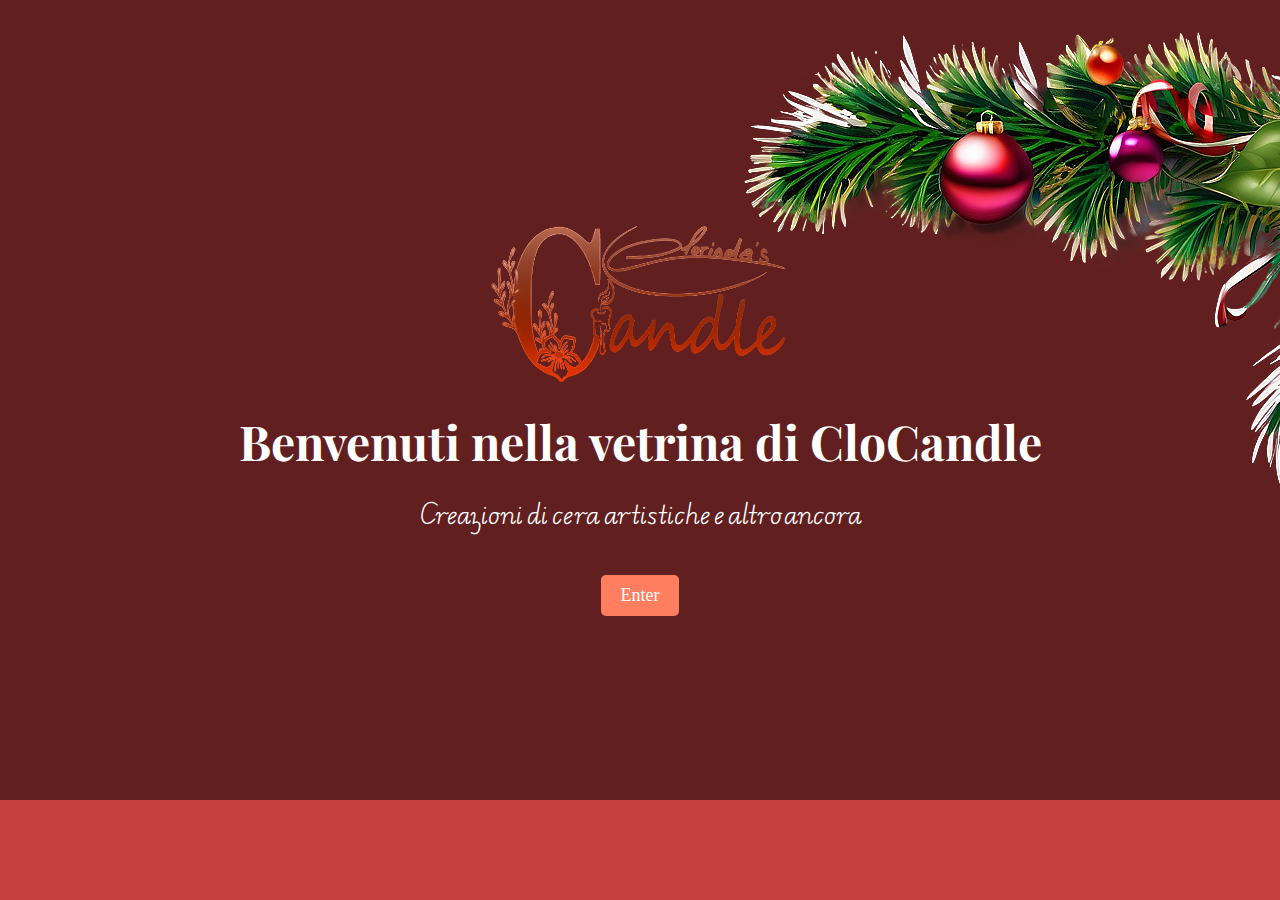
<file: public/index.html>
<!DOCTYPE html>
<html lang="en">
<head>
    <meta charset="UTF-8">
    <meta name="viewport" content="width=device-width, initial-scale=1.0">
    <link rel="stylesheet" href="../assets/index.css">
    <title></title>
</head>
<body>
    <div>
        <img src="../assets/images/elegant-christmas-border-png-lrt-zk1wawvirmd4yghl.png" alt="" style="position: absolute; margin-left: 55%; transition: all 0.5s ease;">
    </div>
<div class="presentation">
    <img src="../assets/images/logo_Clo2.png" alt="" width="300px">
    <h1>Benvenuti nella vetrina di CloCandle</h1>
    <p>Creazioni di cera artistiche e altro ancora</p>
    <a href="./home.html" class="enter-button">Enter</a>
</div>
 
</body>
</html>
</file>
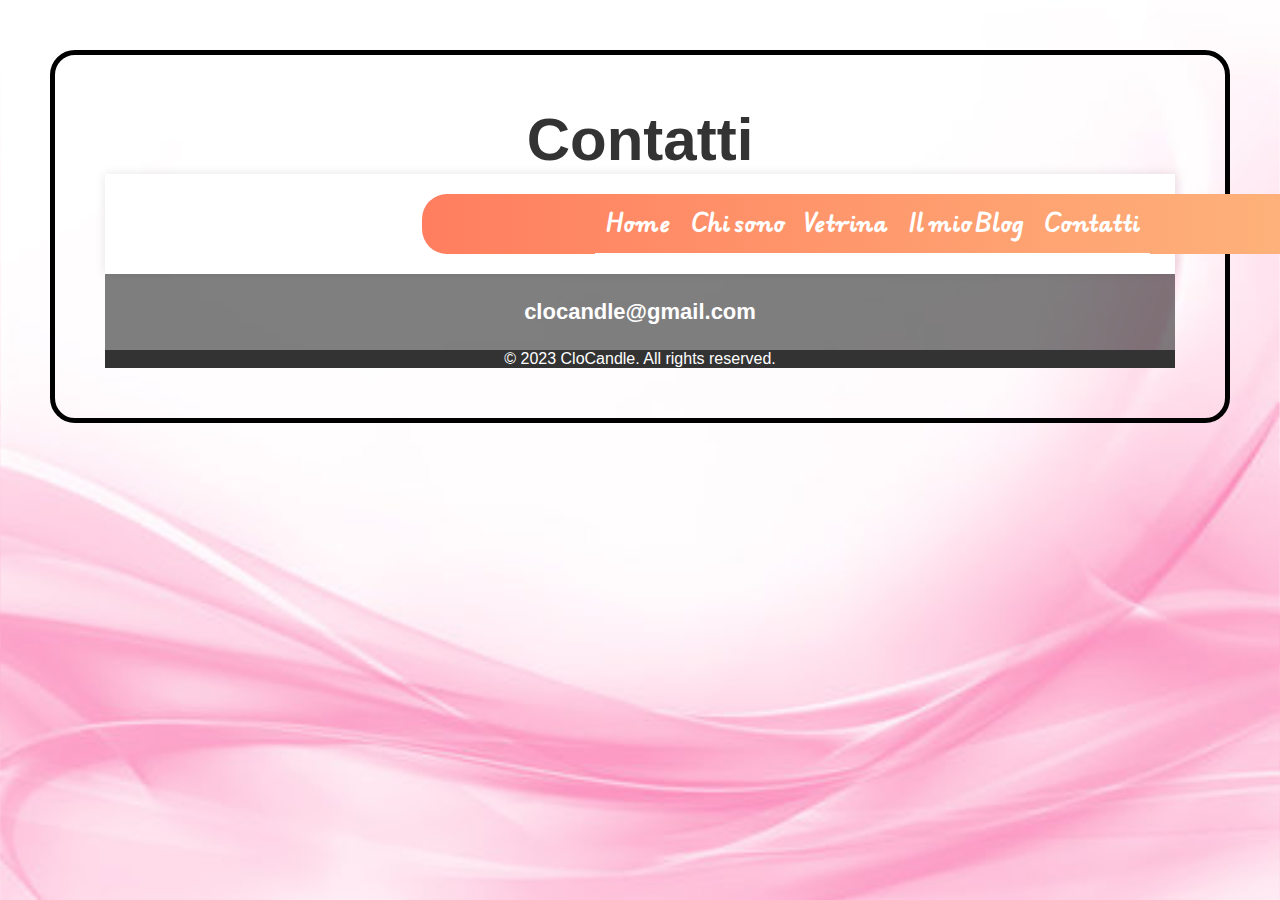
<file: public/contact.html>
<!DOCTYPE html>
<html lang="en">
<head>
    <meta charset="UTF-8">
    <meta name="viewport" content="width=device-width, initial-scale=1.0">
    <title>Contact Us</title>
    <link rel="stylesheet" href="../assets/contact.css">
</head>
<body>
    <h1 style="font-size: 60px;">Contatti</h1>
    <div class="container">
        <header>
            <nav>
                <ul>
                    <li><a href="index.html">Home</a></li>
                    <li><a href="about.html">Chi sono</a></li>
                    <li><a href="./showcase.html">Vetrina</a></li>
                    <li><a href="./blog.html">Il mio Blog</a></li>
                    <li><a href="./contact.html">Contatti</a></li>
                </ul>
            </nav>
        </header>
    </div>
 
    <main>
        <div class="contatti">
            <a href="#">clocandle@gmail.com</a>
        </div>
        <!-- <h2 style="text-align: center;">Lascia un messaggio alla mia casella di posta, farò del mio meglio per rispondere al più presto.</h1>
        <form action="/submit_form" method="post">
            <label for="name">Name:</label>
            <input type="text" id="name" name="name" required>
            
            <label for="email">Email:</label>
            <input type="email" id="email" name="email" required>
            
            <label for="message">Message:</label>
            <textarea id="message" name="message" rows="4" required></textarea>
            
            <button type="submit">Submit</button>
        </form>
        <div class="content">
            <div class="bg-bottom">
                <h1 style="border-bottom: 2px solid green;">BUONE FESTE</h1>
                <img src="https://t4.ftcdn.net/jpg/02/93/89/13/360_F_293891339_OnhdhSGl0SLwU2siEROyG14hFSommcQ1.jpg" alt="" width="100%">
            </div>
        </div> -->
    </main>
    <div class="footer">
        <p>&copy; 2023 CloCandle. All rights reserved.</p>
    </div>
</body>
</html>
</file>
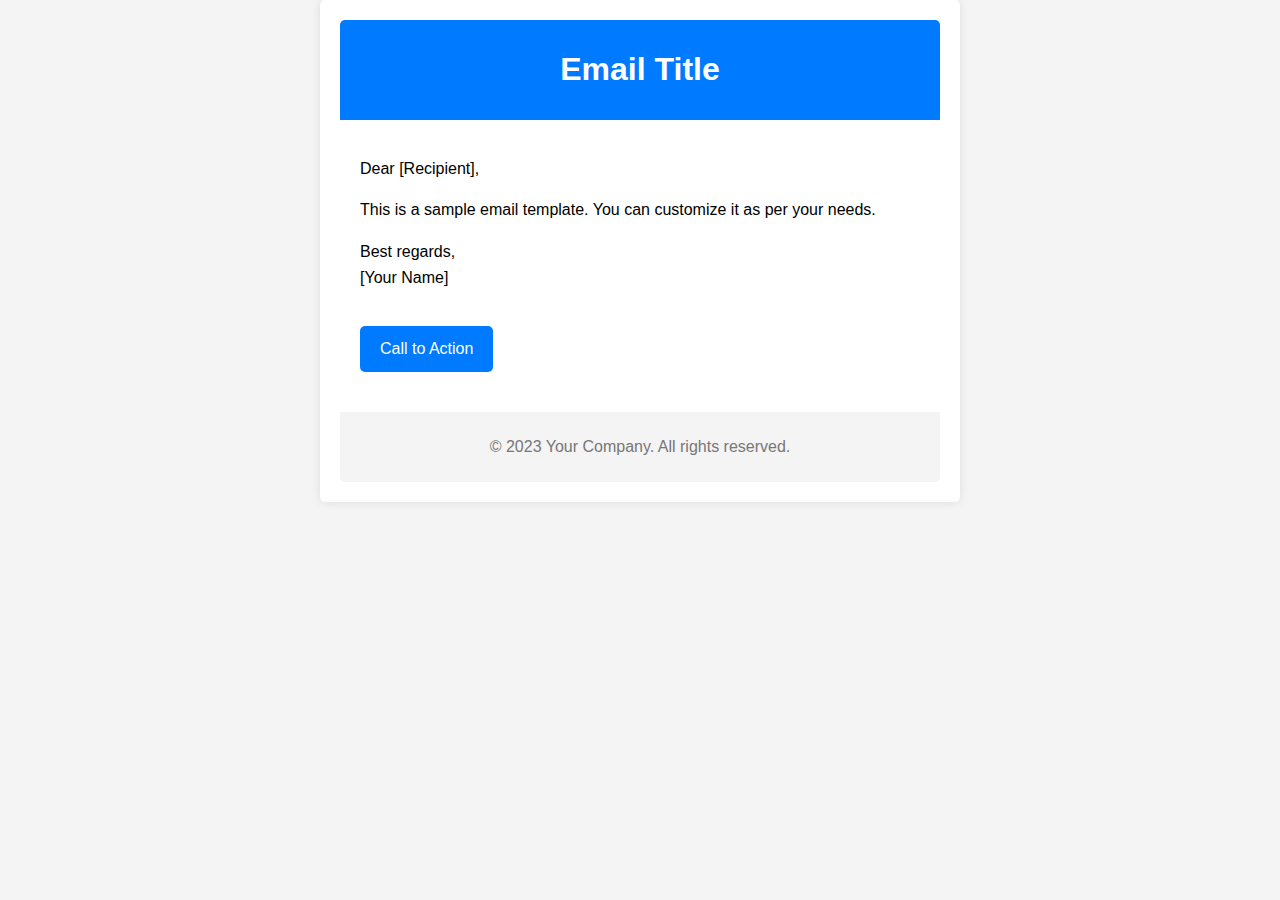
<file: public/email_template.html>
<!DOCTYPE html>
<html lang="en">
<head>
    <meta charset="UTF-8">
    <meta name="viewport" content="width=device-width, initial-scale=1.0">
    <title>Email Template</title>
    <style>
        body {
            font-family: Arial, sans-serif;
            margin: 0;
            padding: 0;
            background-color: #f4f4f4;
        }
        .container {
            width: 100%;
            max-width: 600px;
            margin: 0 auto;
            background-color: #ffffff;
            padding: 20px;
            border-radius: 5px;
            box-shadow: 0 0 10px rgba(0, 0, 0, 0.1);
        }
        .header {
            text-align: center;
            padding: 10px 0;
            background-color: #007BFF;
            color: #ffffff;
            border-radius: 5px 5px 0 0;
        }
        .content {
            padding: 20px;
            line-height: 1.6;
        }
        .footer {
            text-align: center;
            padding: 10px 0;
            background-color: #f4f4f4;
            color: #777777;
            border-radius: 0 0 5px 5px;
        }
        .button {
            display: inline-block;
            padding: 10px 20px;
            margin: 20px 0;
            background-color: #007BFF;
            color: #ffffff;
            text-decoration: none;
            border-radius: 5px;
        }
    </style>
</head>
<body>
    <div class="container">
        <div class="header">
            <h1>Email Title</h1>
        </div>
        <div class="content">
            <p>Dear [Recipient],</p>
            <p>This is a sample email template. You can customize it as per your needs.</p>
            <p>Best regards,<br>[Your Name]</p>
            <a href="#" class="button">Call to Action</a>
        </div>
        <div class="footer">
            <p>&copy; 2023 Your Company. All rights reserved.</p>
        </div>
    </div>
</body>
</html></div>
</file>
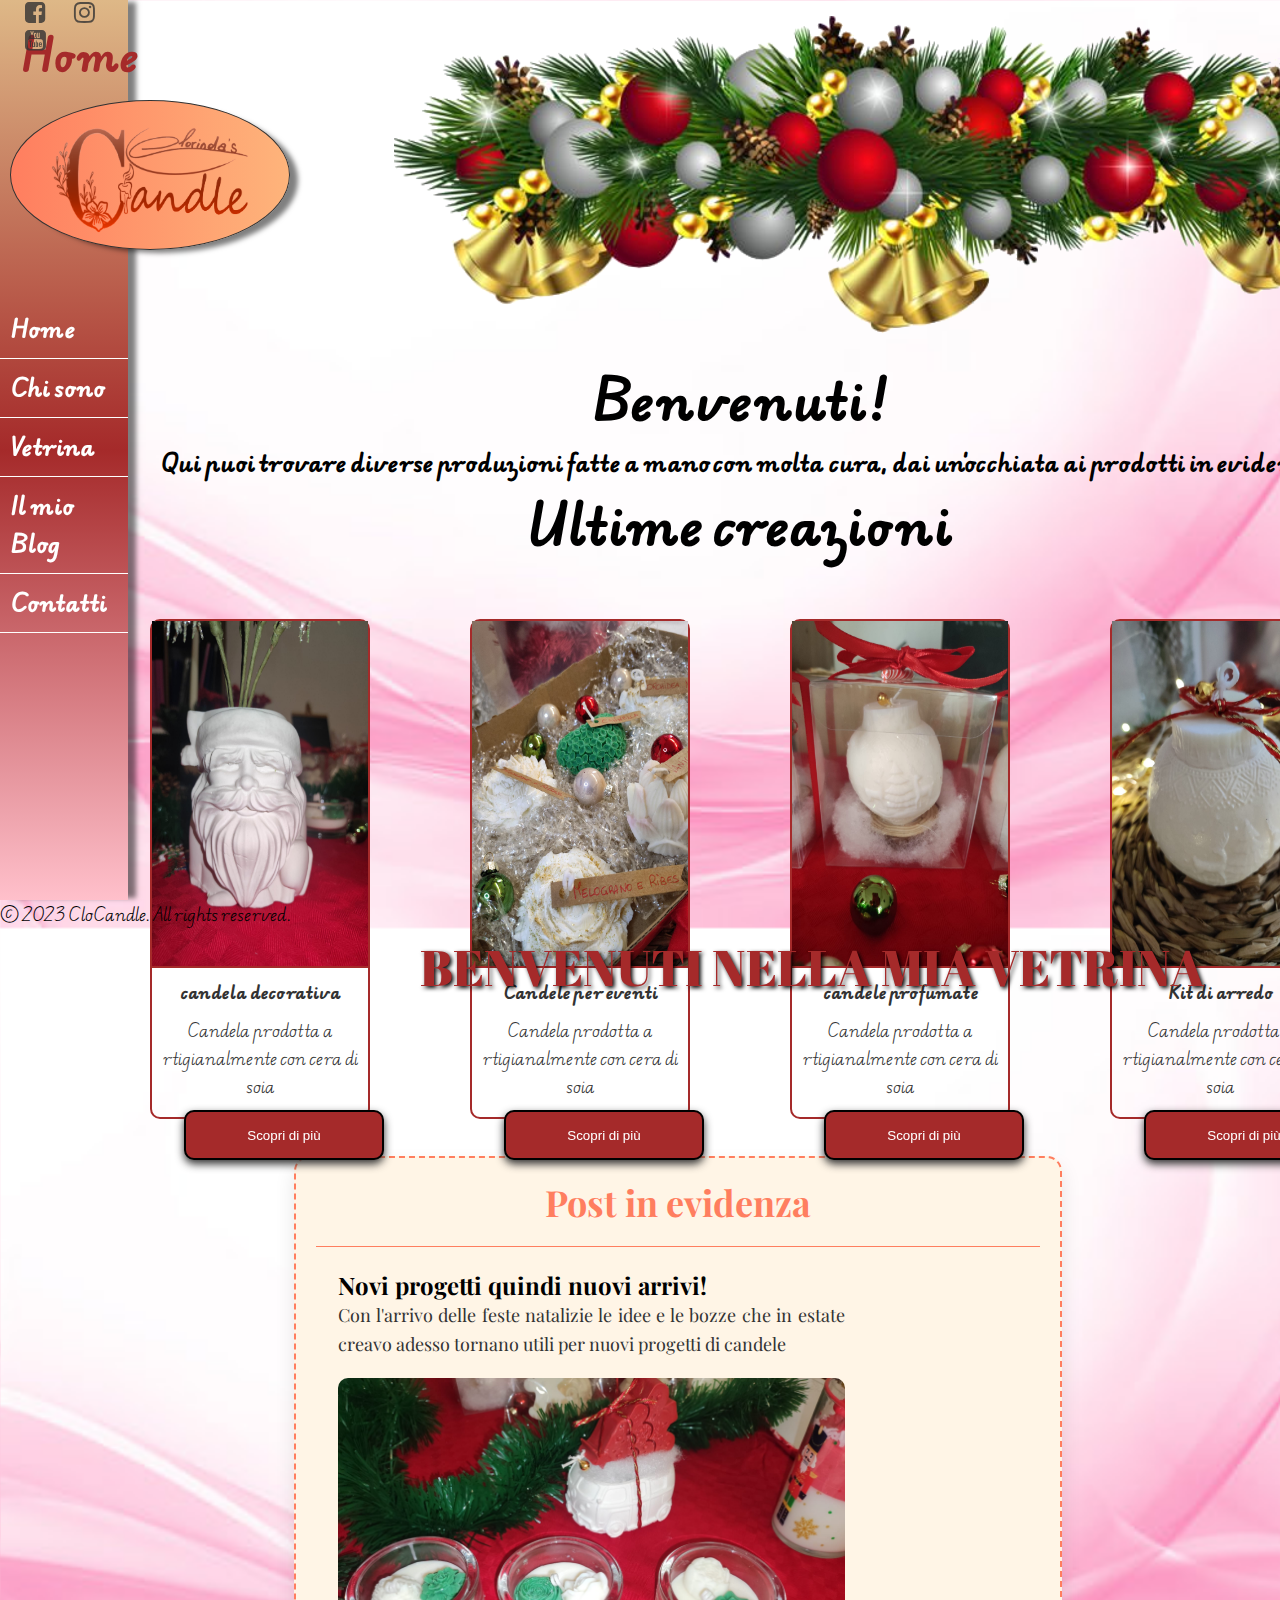
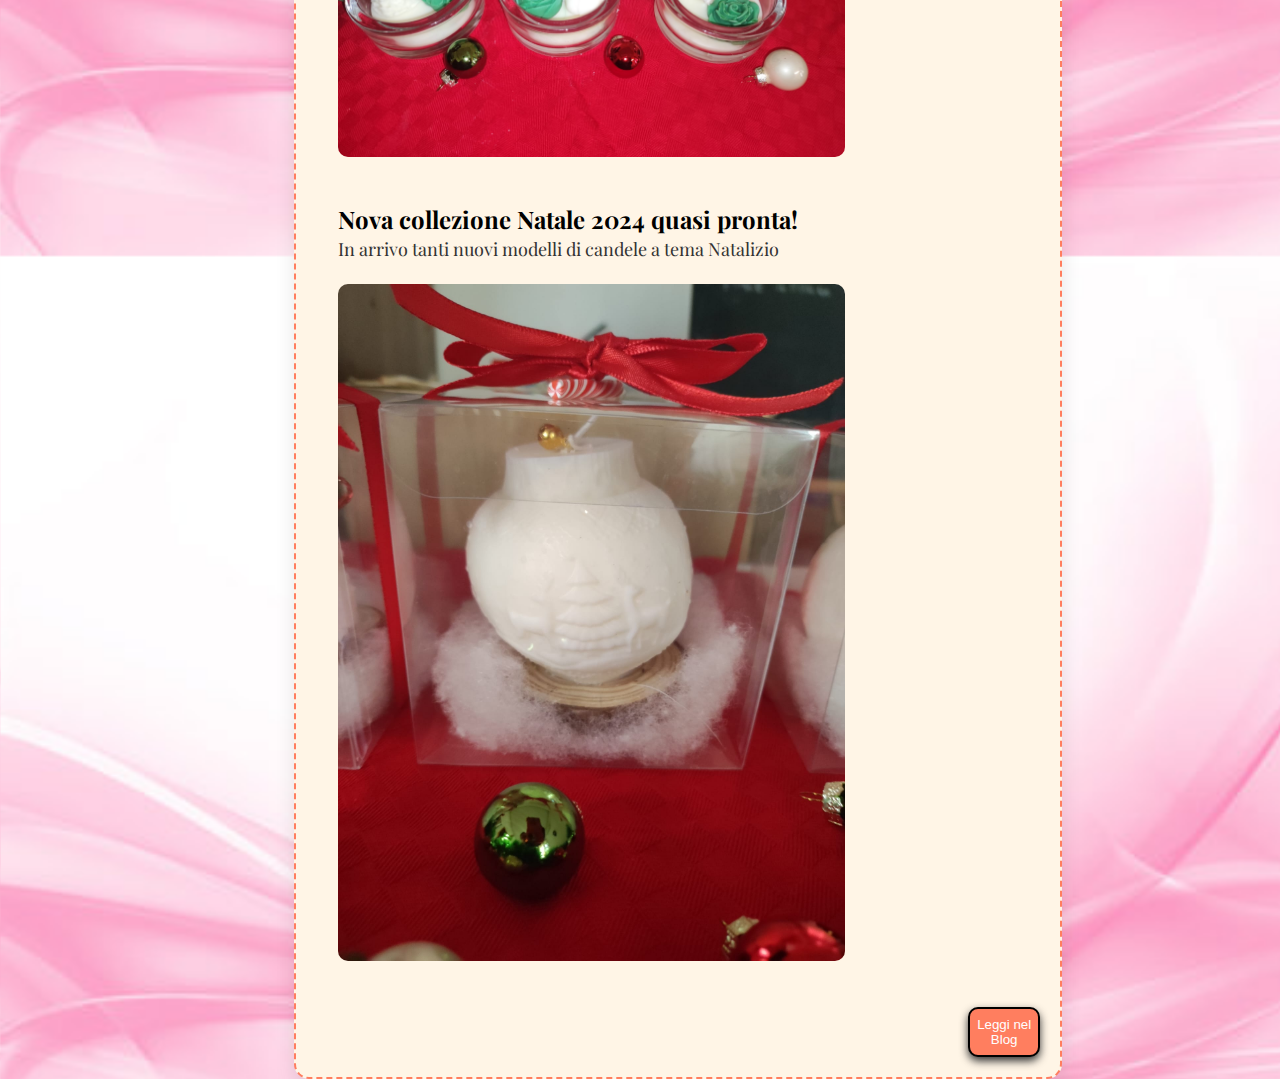
<file: public/home.html>
<!DOCTYPE html>
<html lang="en">
<head>
    <meta charset="UTF-8">
    <meta name="viewport" content="width=device-width, initial-scale=1.0">
    <link rel="stylesheet" href="../assets/home.css">
    <link rel="stylesheet" href="https://cdnjs.cloudflare.com/ajax/libs/font-awesome/4.7.0/css/font-awesome.min.css">


    <title>Clo Candle home</title>
</head>
<body>
    <div class="container">
        <header>
            <nav>
                <h2 style="color:brown; font-size: 40px; position: absolute; width: 500px; padding: 20px;">Home</h2>

                <div class="logo-box">
                    <img src="../assets/images/logo_Clo2.png" alt="" class="logo">
                </div>
                
                <ul>
                    <li><a href="#">Home</a></li>
                    <li><a href="./about.html">Chi sono</a></li>
                    <li><a href="./showcase.html">Vetrina</a></li>
                    <li><a href="./blog.html">Il mio Blog</a></li>
                    <li><a href="./contact.html">Contatti</a></li>
            
                </ul>
                <div class="social-icons">
                   
                    <a class="social-links" href="https://www.facebook.com" target="_blank"><i style="font-size:24px" class="fa">&#xf082;</i></a>
                    <a class="social-links" href="https://www.instagram.com" target="_blank"><i style="font-size:24px" class="fa">&#xf16d;</i>
                    </a>
                    <a class="social-links" href="https://www.youtube.com" target="_blank"><i style="font-size:24px" class="fa">&#xf166;</i>
                    </a>

                </div>
            </nav>
                </header>
                <main>
                    <section class="sect-home-cards">
                        <div style="margin-left: 23%; width: 100%; ">
                            <img src="../assets/images/decoNatale.png" alt="" sizes="cover">
                        </div>
                        <div class="images-card-box">
                            <h1 id="title-absolute">BENVENUTI NELLA MIA VETRINA</h1>
                            <h1 style="text-align: center; font-size: 50px;">Benvenuti!</h1>
                            <p style="text-align: center; font-size: 22PX; font-weight: bold;">Qui puoi trovare diverse produzioni fatte a mano con molta cura, dai un'occhiata ai prodotti in evidenza</p>
                            <!-- <img src="../assets/images/catalogo/wallpaper1.jpg" alt="" id="bg-candle"> -->
                         
                            <h1 style="text-align: center; font-size: 50px;">Ultime creazioni</h1>
                            
                            <div class="content-showcase">
                                <div class="card">
                                   
                                    <div class="imgcard">
                                        <img class="images-card-box" id="img-action" src="../assets/images/catalogo/natale1 (1).jpg" alt="">
                                    </div>
                                       <h3>candela decorativa</h3>
                                    <p>Candela prodotta a rtigianalmente con cera di soia</p>

                                    <button onclick="btnMore()" class="btn-more-style1" id="btn-more">Scopri di più</button>
                                </div>
                                 <div id="content-product"></div>
    
                                <div class="card">
                                    <div class="imgcard">
                                        <img class="images-card-box" src="../assets/images/catalogo/natale1 (4).jpg" alt="">
                                    </div>
                                    <h3>Candele per eventi</h3>
                                    <p>Candela prodotta a rtigianalmente con cera di soia</p>
                                    <button onclick="btnMore()" class="btn-more-style1" id="btn-more">Scopri di più</button>

                                </div>
    
                                <div class="card">
                                    <div class="imgcard">
                                        <img class="images-card-box" src="../assets/images/catalogo/natale1 (2).jpg" alt="">
                                    </div>
                                    <h3>candele profumate</h3>
                                    <p>Candela prodotta a rtigianalmente con cera di soia</p>
                                    <button onclick="btnMore()" class="btn-more-style1" id="btn-more">Scopri di più</button>

                                </div>
    
                                <div class="card">
                                    <div class="imgcard">
                                        <img class="images-card-box" src="../assets/images/catalogo/natale1 (7).jpg" alt="">
                                    </div>
                                    <h3>Kit di arredo</h3>
                                    <p>Candela prodotta a rtigianalmente con cera di soia</p>
                                    <button onclick="btnMore()" class="btn-more-style1" id="btn-more-4">Scopri di più</button>

                                </div>
                            </div>
                        </div>
                       
                    </section>  
                    <section>
                        <div class="content-post">
                            <h1>Post in evidenza</h1>
                            <hr>
                            <div class="post1">
                                <h2>Novi progetti quindi nuovi arrivi!</h2>
                                <p>Con l'arrivo delle feste natalizie le idee e le bozze che in estate creavo adesso tornano utili per nuovi progetti di candele</p>
                                <img class="img-posts" src="../assets/images/catalogo/natale1 (3).jpg" alt="">

                            </div>
                            <div class="post2">
                                <h2>Nova collezione Natale 2024 quasi pronta!</h2>

                                <p>In arrivo tanti nuovi modelli di candele a tema Natalizio</p>
                                <img class="img-posts" src="../assets/images/catalogo/natale1 (2).jpg" alt="">

                            </div>
                         

                           
                            <button onclick=" btnBlog()" class="btn-post">Leggi nel Blog</button>
                        </div>
                     
                    </section>
            
                </main>
    </div>
    <footer>
        <p>&copy; 2023 CloCandle. All rights reserved.</p>
    </footer>


    <script src="../assets/script.js" >

    </script>
</body>
</html>
</file>
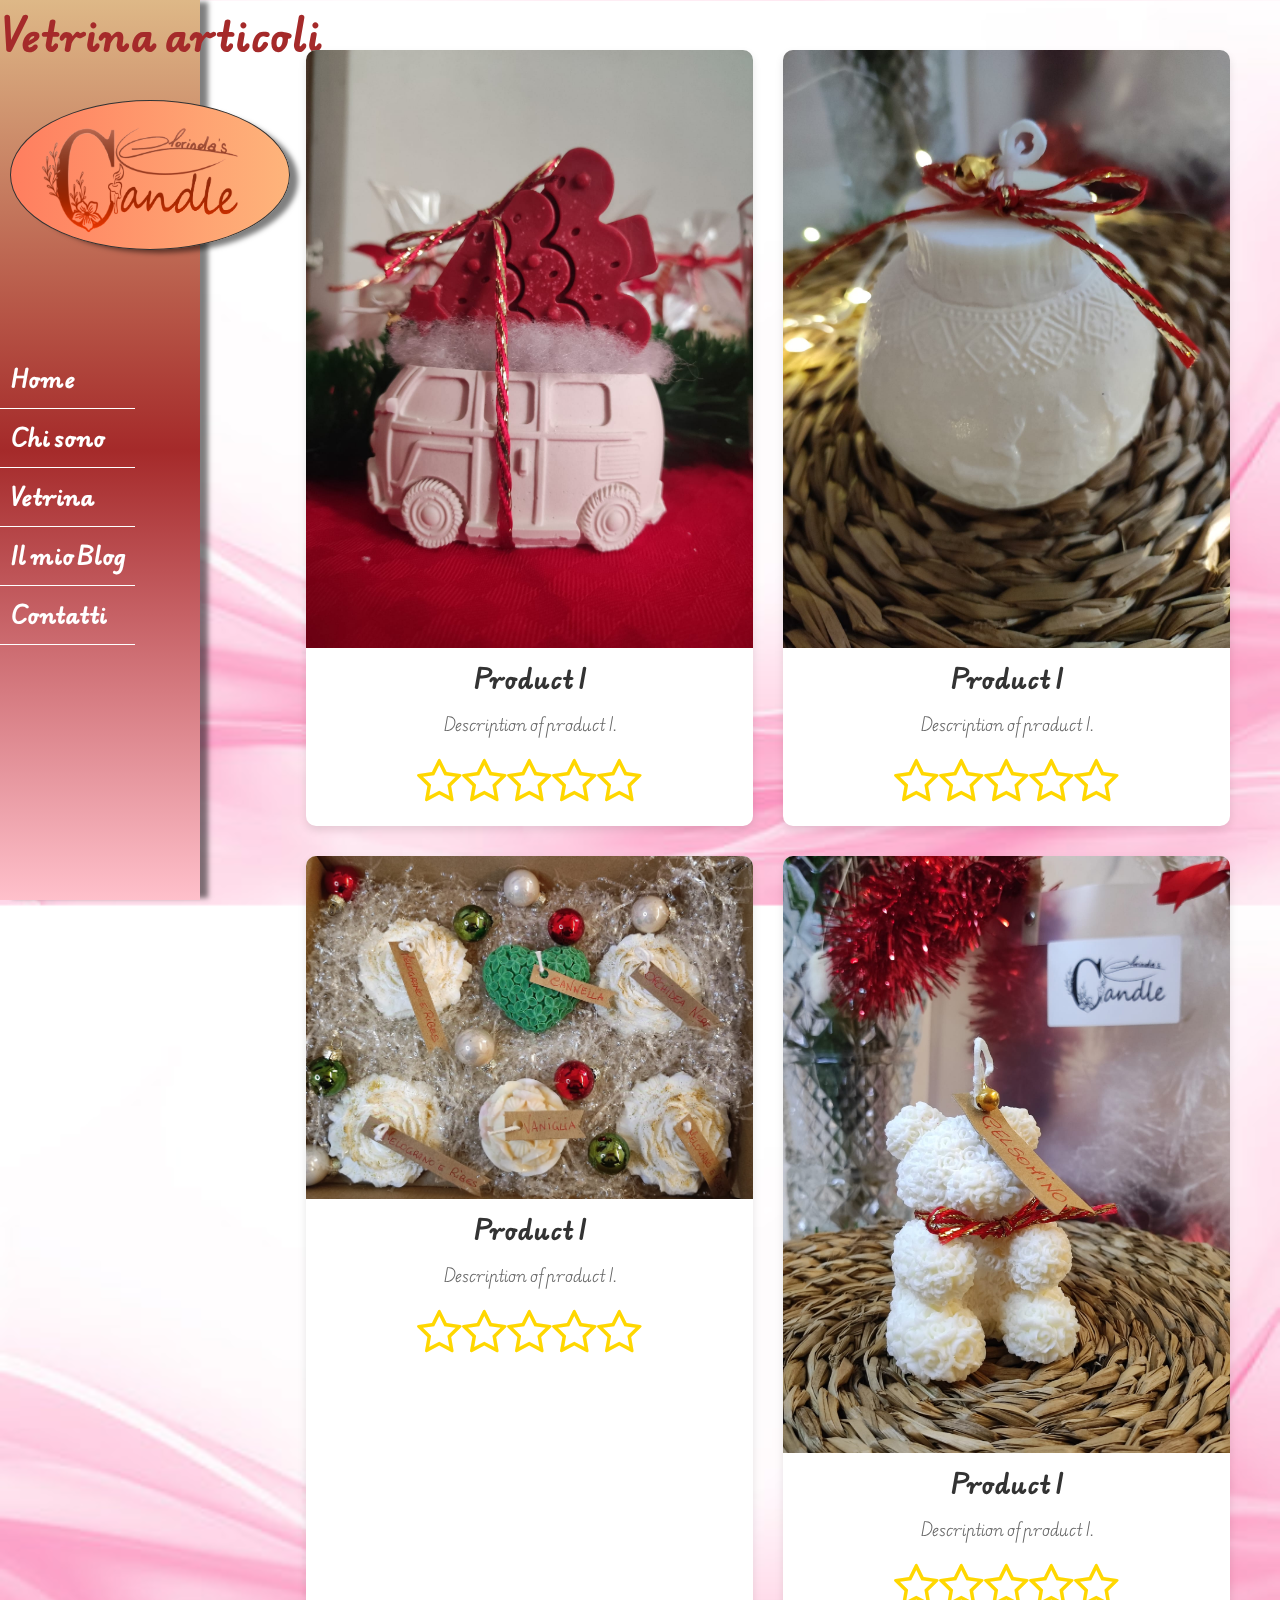
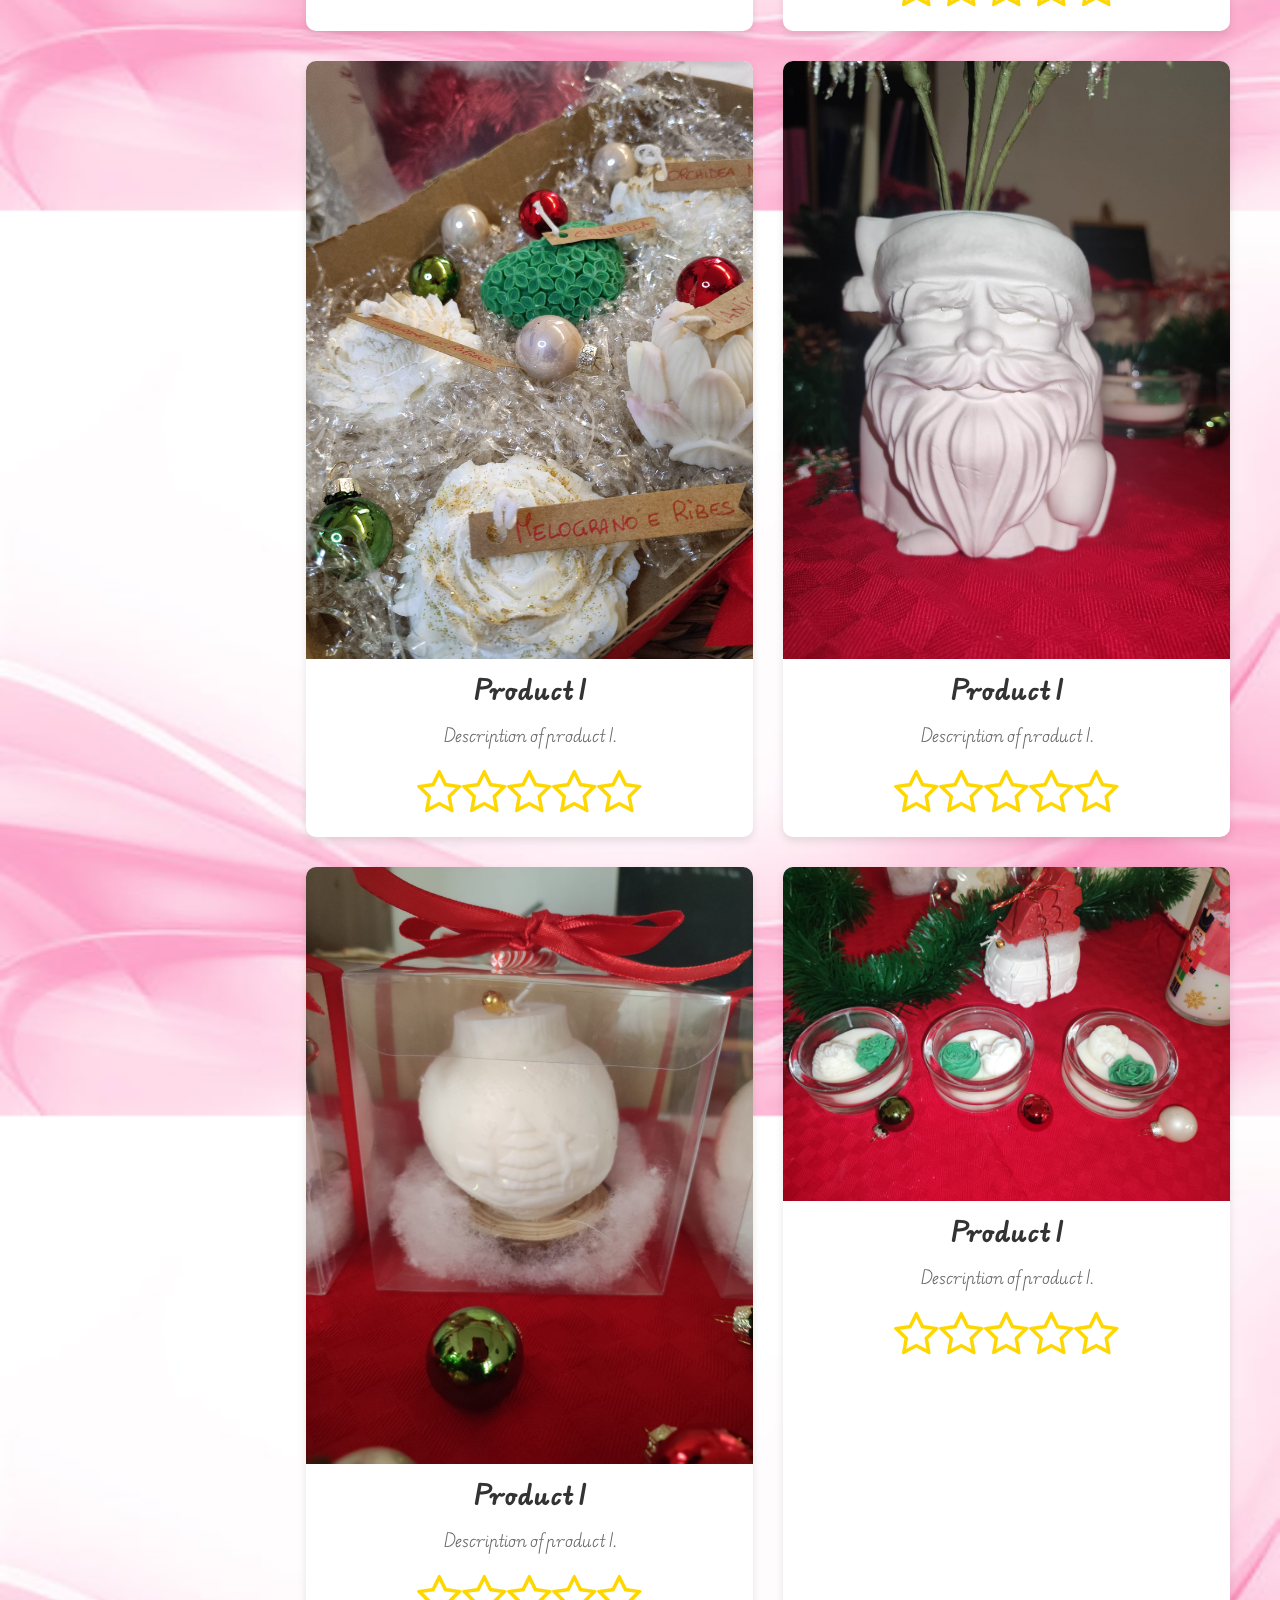
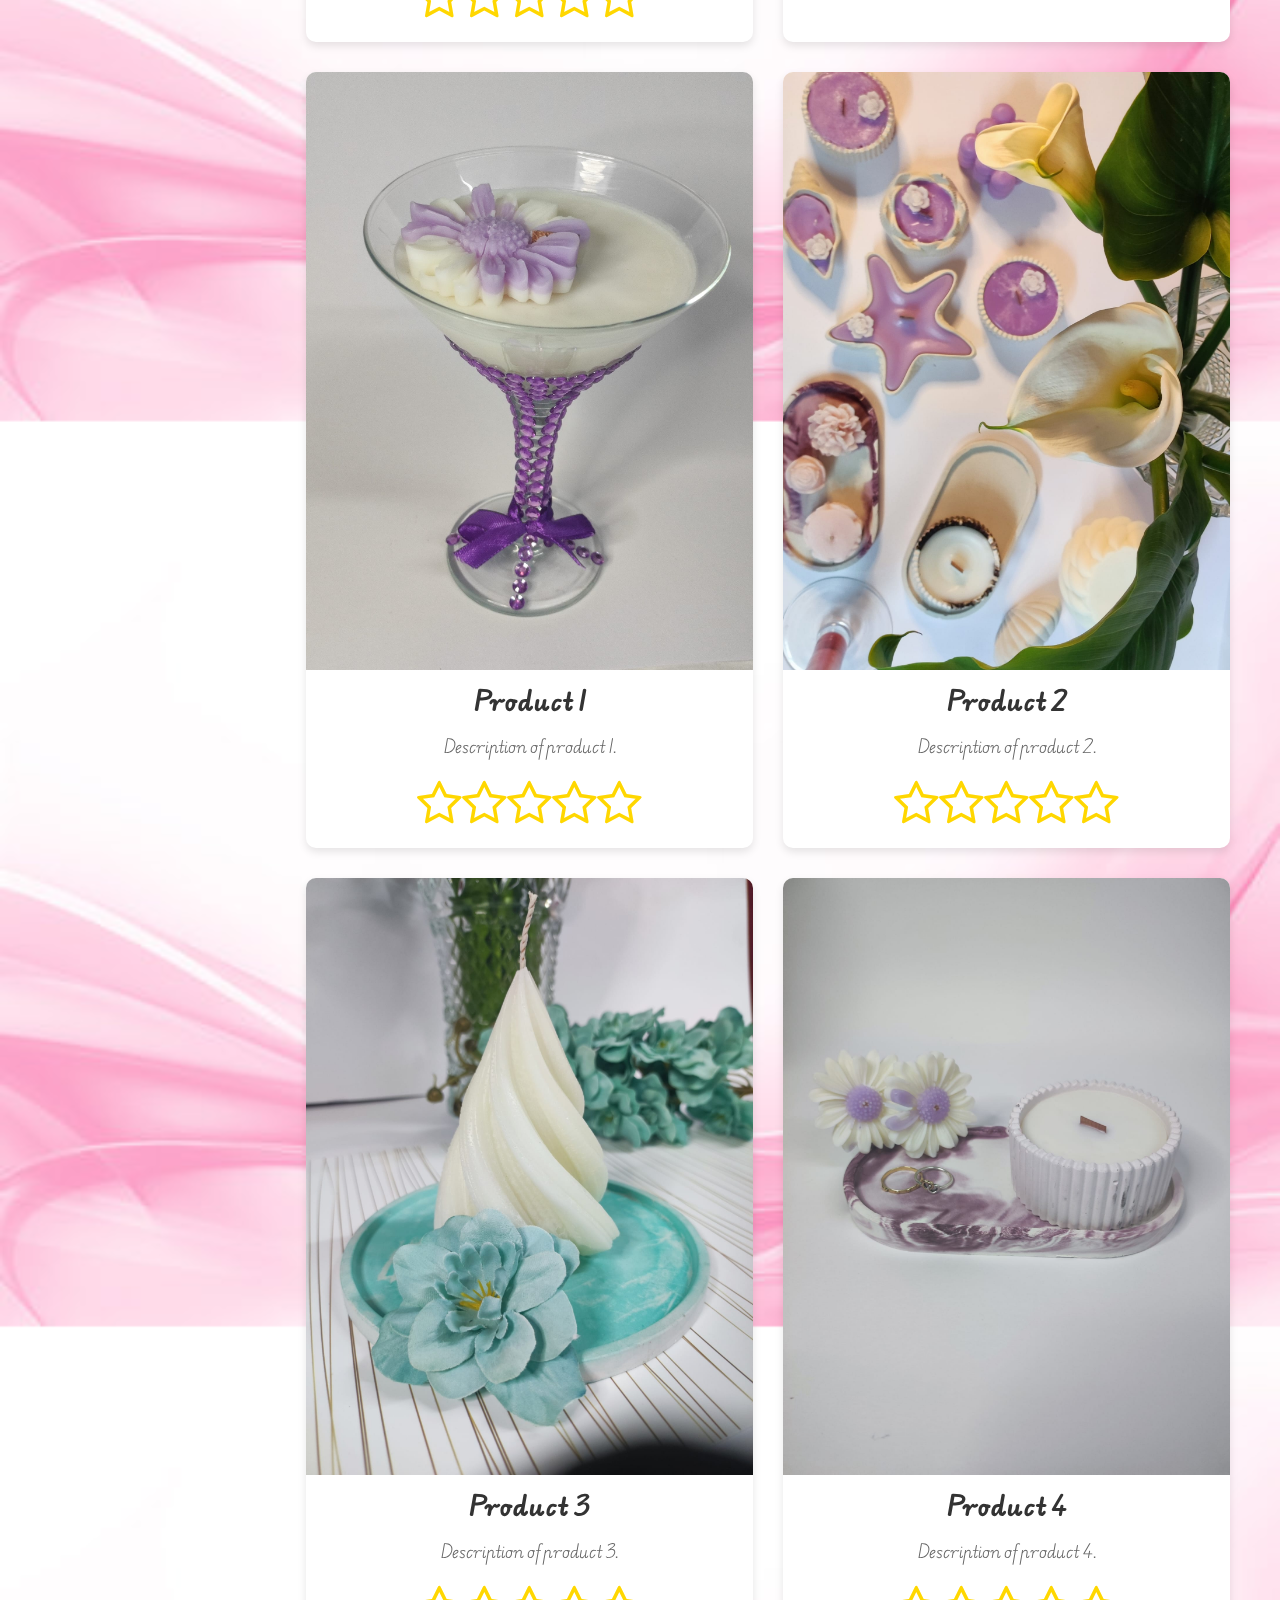
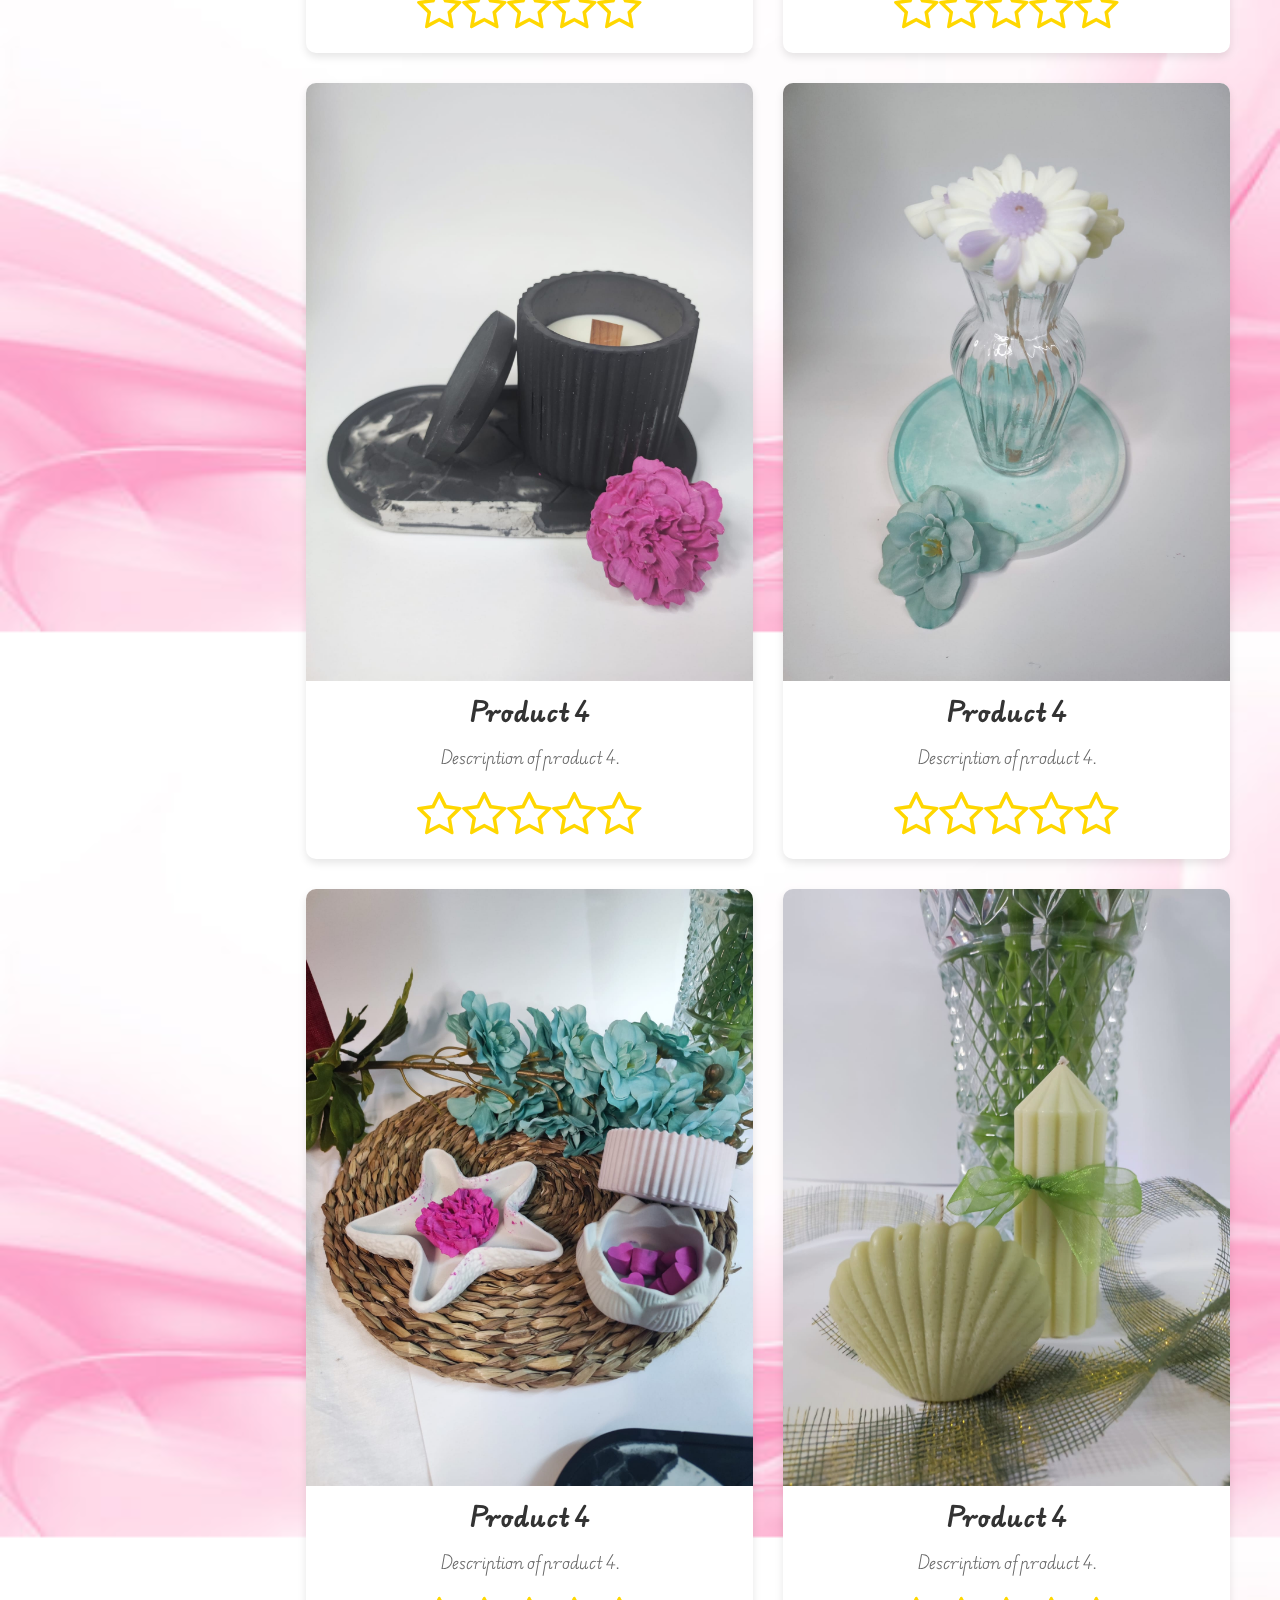
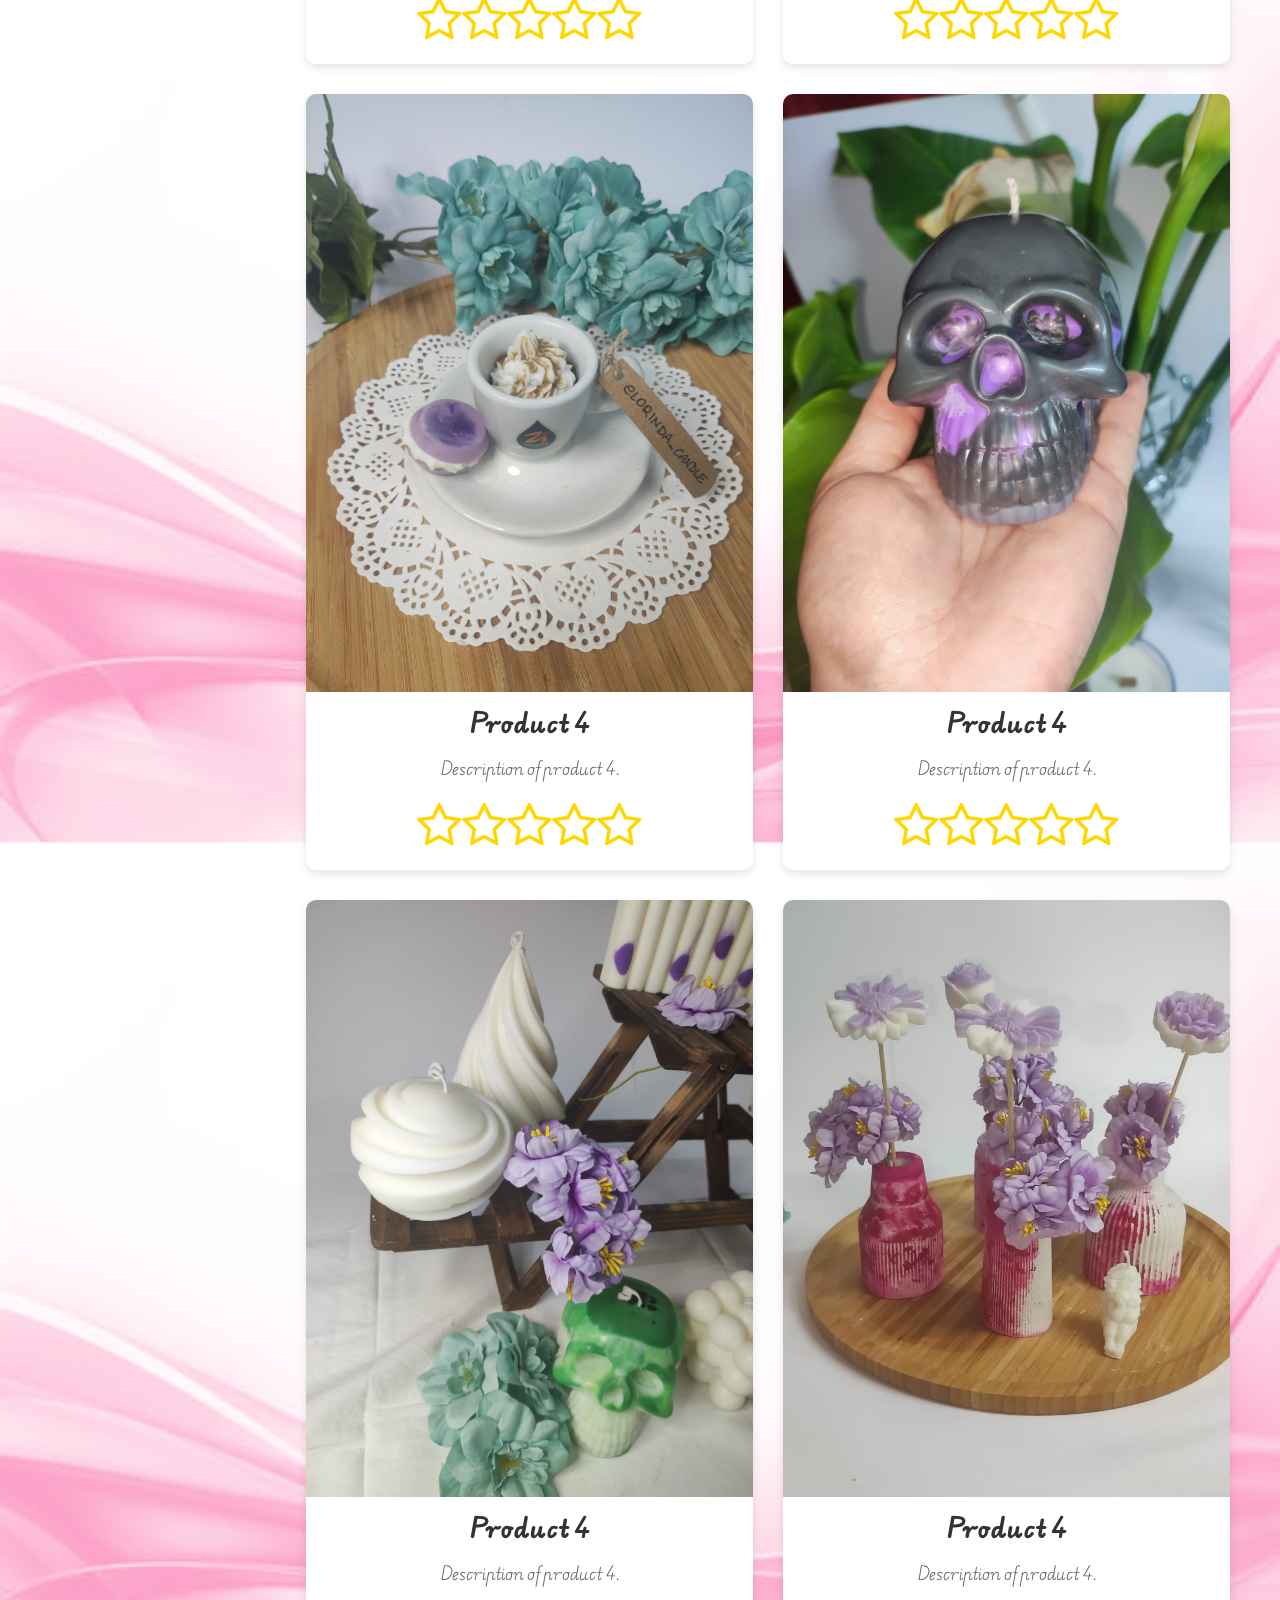
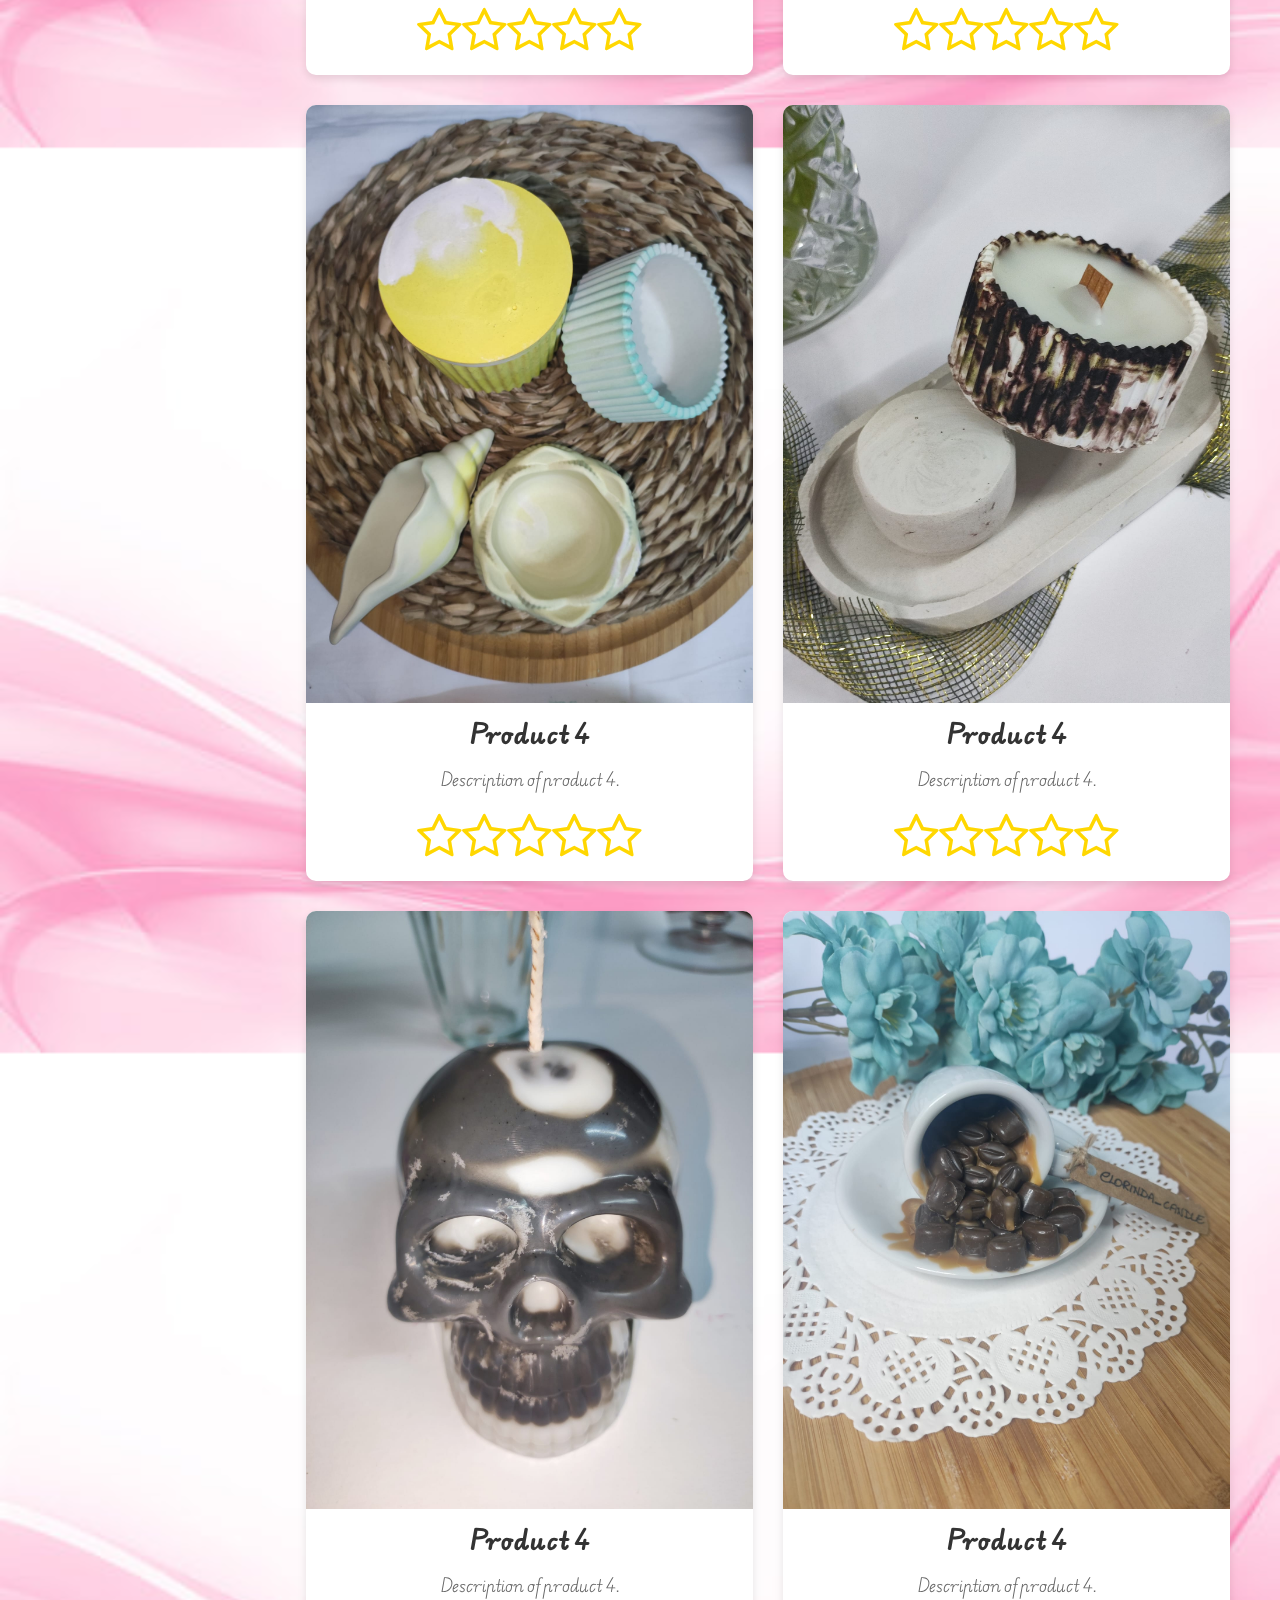
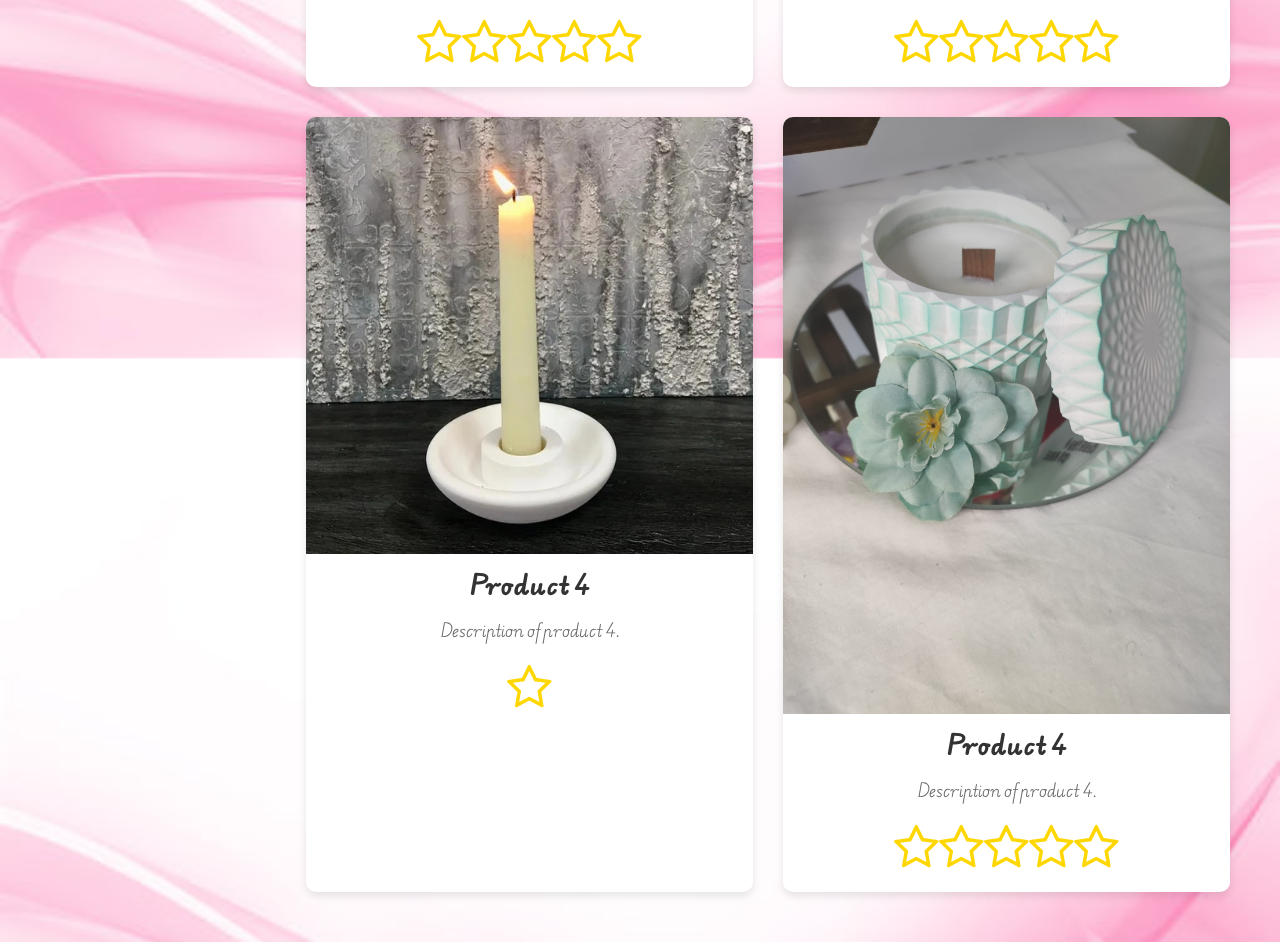
<file: public/showcase.html>
<!DOCTYPE html>
<html lang="en">
  <head>
    <meta charset="UTF-8" />
    <meta name="viewport" content="width=device-width, initial-scale=1.0" />
    <link rel="stylesheet" href="https://cdnjs.cloudflare.com/ajax/libs/font-awesome/4.7.0/css/font-awesome.min.css">

    <link rel="stylesheet" href="../assets/showcase.css" />
    <title>Showcase</title>
  </head>
  <body>
    
    <header>
      <nav>
        <h2 style="color:brown; font-size: 40px; position: absolute; width: 500px;">Vetrina articoli</h2>
        <div class="logo-box">
          <img
            src="../assets/images/logo_Clo2.png"
            alt=""
            class="logo"
            width="100px"
          />
        </div>

        <ul>
          <li><a href="./home.html">Home</a></li>
          <li><a href="./about.html">Chi sono</a></li>
          <li><a href="./showcase.html">Vetrina</a></li>
          <li><a href=".blog.html">Il mio Blog</a></li>
          <li><a href="./contact.html">Contatti</a></li>
        </ul>
      </nav>
    </header>

    <section class="product-grid">
     
      <div class="absolute-div product-grid">
        <div class="product-card">
          <img
            src="../assets/images/catalogo/natale1 (8).jpg"
            alt="Product 1"
            class="product-image"
          />
          <h3 class="product-title">Product 1</h3>
          <p class="product-description">Description of product 1.</p>
        
          <div class="stars">
            <i class="fa fa-star-o" style="font-size:48px;color:gold"></i>
            <i class="fa fa-star-o" style="font-size:48px;color:gold"></i>
            <i class="fa fa-star-o" style="font-size:48px;color:gold"></i>
            <i class="fa fa-star-o" style="font-size:48px;color:gold"></i>
            <i class="fa fa-star-o" style="font-size:48px;color:gold"></i>
          </div>
        </div>
        <div class="product-card">
          <img
            src="../assets/images/catalogo/natale1 (7).jpg"
            alt="Product 1"
            class="product-image"
          />
          <h3 class="product-title">Product 1</h3>
          <p class="product-description">Description of product 1.</p>
        
          <div class="stars">
            <i class="fa fa-star-o" style="font-size:48px;color:gold"></i>
            <i class="fa fa-star-o" style="font-size:48px;color:gold"></i>
            <i class="fa fa-star-o" style="font-size:48px;color:gold"></i>
            <i class="fa fa-star-o" style="font-size:48px;color:gold"></i>
            <i class="fa fa-star-o" style="font-size:48px;color:gold"></i>
          </div>
        </div>
        <div class="product-card">
          <img
            src="../assets/images/catalogo/natale1 (6).jpg"
            alt="Product 1"
            class="product-image"
          />
          <h3 class="product-title">Product 1</h3>
          <p class="product-description">Description of product 1.</p>
        
          <div class="stars">
            <i class="fa fa-star-o" style="font-size:48px;color:gold"></i>
            <i class="fa fa-star-o" style="font-size:48px;color:gold"></i>
            <i class="fa fa-star-o" style="font-size:48px;color:gold"></i>
            <i class="fa fa-star-o" style="font-size:48px;color:gold"></i>
            <i class="fa fa-star-o" style="font-size:48px;color:gold"></i>
          </div>
        </div>
        <div class="product-card">
          <img
            src="../assets/images/catalogo/natale1 (5).jpg"
            alt="Product 1"
            class="product-image"
          />
          <h3 class="product-title">Product 1</h3>
          <p class="product-description">Description of product 1.</p>
        
          <div class="stars">
            <i class="fa fa-star-o" style="font-size:48px;color:gold"></i>
            <i class="fa fa-star-o" style="font-size:48px;color:gold"></i>
            <i class="fa fa-star-o" style="font-size:48px;color:gold"></i>
            <i class="fa fa-star-o" style="font-size:48px;color:gold"></i>
            <i class="fa fa-star-o" style="font-size:48px;color:gold"></i>
          </div>
        </div>
        <div class="product-card">
          <img
            src="../assets/images/catalogo/natale1 (4).jpg"
            alt="Product 1"
            class="product-image"
          />
          <h3 class="product-title">Product 1</h3>
          <p class="product-description">Description of product 1.</p>
        
          <div class="stars">
            <i class="fa fa-star-o" style="font-size:48px;color:gold"></i>
            <i class="fa fa-star-o" style="font-size:48px;color:gold"></i>
            <i class="fa fa-star-o" style="font-size:48px;color:gold"></i>
            <i class="fa fa-star-o" style="font-size:48px;color:gold"></i>
            <i class="fa fa-star-o" style="font-size:48px;color:gold"></i>
          </div>
        </div>
        
       
        <div class="product-card">
          <img
            src="../assets/images/catalogo/natale1 (1).jpg"
            alt="Product 1"
            class="product-image"
          />
          <h3 class="product-title">Product 1</h3>
          <p class="product-description">Description of product 1.</p>
        
          <div class="stars">
            <i class="fa fa-star-o" style="font-size:48px;color:gold"></i>
            <i class="fa fa-star-o" style="font-size:48px;color:gold"></i>
            <i class="fa fa-star-o" style="font-size:48px;color:gold"></i>
            <i class="fa fa-star-o" style="font-size:48px;color:gold"></i>
            <i class="fa fa-star-o" style="font-size:48px;color:gold"></i>
          </div>
        </div>
        <div class="product-card">
          <img
            src="../assets/images/catalogo/natale1 (2).jpg"
            alt="Product 1"
            class="product-image"
          />
          <h3 class="product-title">Product 1</h3>
          <p class="product-description">Description of product 1.</p>
       
          <div class="stars">
            <i class="fa fa-star-o" style="font-size:48px;color:gold"></i>
            <i class="fa fa-star-o" style="font-size:48px;color:gold"></i>
            <i class="fa fa-star-o" style="font-size:48px;color:gold"></i>
            <i class="fa fa-star-o" style="font-size:48px;color:gold"></i>
            <i class="fa fa-star-o" style="font-size:48px;color:gold"></i>
          </div>
        </div>
        <div class="product-card">
          <img
            src="../assets/images/catalogo/natale1 (3).jpg"
            alt="Product 1"
            class="product-image"
          />
          <h3 class="product-title">Product 1</h3>
          <p class="product-description">Description of product 1.</p>
    
          <div class="stars">
            <i class="fa fa-star-o" style="font-size:48px;color:gold"></i>
            <i class="fa fa-star-o" style="font-size:48px;color:gold"></i>
            <i class="fa fa-star-o" style="font-size:48px;color:gold"></i>
            <i class="fa fa-star-o" style="font-size:48px;color:gold"></i>
            <i class="fa fa-star-o" style="font-size:48px;color:gold"></i>
          </div>
        </div>
        
       
        
      
        <div class="product-card">
          <img
            src="../assets/images/catalogo/candela1.jpg"
            alt="Product 1"
            class="product-image"
          />
          <h3 class="product-title">Product 1</h3>
          <p class="product-description">Description of product 1.</p>
  
          <div class="stars">
            <i class="fa fa-star-o" style="font-size:48px;color:gold"></i>
            <i class="fa fa-star-o" style="font-size:48px;color:gold"></i>
            <i class="fa fa-star-o" style="font-size:48px;color:gold"></i>
            <i class="fa fa-star-o" style="font-size:48px;color:gold"></i>
            <i class="fa fa-star-o" style="font-size:48px;color:gold"></i>
          </div>
        </div>
        <div class="product-card">
          <img
            src="../assets/images/catalogo/candela11.jpg"
            alt="Product 2"
            class="product-image"
          />
          <h3 class="product-title">Product 2</h3>
          <p class="product-description">Description of product 2.</p>
  
          <div class="stars">
            <i class="fa fa-star-o" style="font-size:48px;color:gold"></i>
            <i class="fa fa-star-o" style="font-size:48px;color:gold"></i>
            <i class="fa fa-star-o" style="font-size:48px;color:gold"></i>
            <i class="fa fa-star-o" style="font-size:48px;color:gold"></i>
            <i class="fa fa-star-o" style="font-size:48px;color:gold"></i>
          </div>
        </div>
        <div class="product-card">
          <img
            src="../assets/images/catalogo/candela9.jpg"
            alt="Product 3"
            class="product-image"
          />
          <h3 class="product-title">Product 3</h3>
          <p class="product-description">Description of product 3.</p>
    
          <div class="stars">
            <i class="fa fa-star-o" style="font-size:48px;color:gold"></i>
            <i class="fa fa-star-o" style="font-size:48px;color:gold"></i>
            <i class="fa fa-star-o" style="font-size:48px;color:gold"></i>
            <i class="fa fa-star-o" style="font-size:48px;color:gold"></i>
            <i class="fa fa-star-o" style="font-size:48px;color:gold"></i>
          </div>
        </div>
        <div class="product-card">
          <img
            src="../assets/images/catalogo/candela7.jpg"
            alt="Product 4"
            class="product-image"
          />
          <h3 class="product-title">Product 4</h3>
          <p class="product-description">Description of product 4.</p>
 
          <div class="stars">
            <i class="fa fa-star-o" style="font-size:48px;color:gold"></i>
            <i class="fa fa-star-o" style="font-size:48px;color:gold"></i>
            <i class="fa fa-star-o" style="font-size:48px;color:gold"></i>
            <i class="fa fa-star-o" style="font-size:48px;color:gold"></i>
            <i class="fa fa-star-o" style="font-size:48px;color:gold"></i>
          </div>
        </div>
        <div class="product-card">
          <img
            src="../assets/images/catalogo/candela6.jpg"
            alt="Product 4"
            class="product-image"
          />
          <h3 class="product-title">Product 4</h3>
          <p class="product-description">Description of product 4.</p>
       
          <div class="stars">
            <i class="fa fa-star-o" style="font-size:48px;color:gold"></i>
            <i class="fa fa-star-o" style="font-size:48px;color:gold"></i>
            <i class="fa fa-star-o" style="font-size:48px;color:gold"></i>
            <i class="fa fa-star-o" style="font-size:48px;color:gold"></i>
            <i class="fa fa-star-o" style="font-size:48px;color:gold"></i>
          </div>
        </div>
        <div class="product-card">
          <img
            src="../assets/images/catalogo/candela5.jpg"
            alt="Product 4"
            class="product-image"
          />
          <h3 class="product-title">Product 4</h3>
          <p class="product-description">Description of product 4.</p>

          <div class="stars">
            <i class="fa fa-star-o" style="font-size:48px;color:gold"></i>
            <i class="fa fa-star-o" style="font-size:48px;color:gold"></i>
            <i class="fa fa-star-o" style="font-size:48px;color:gold"></i>
            <i class="fa fa-star-o" style="font-size:48px;color:gold"></i>
            <i class="fa fa-star-o" style="font-size:48px;color:gold"></i>
          </div>
        </div>
        <div class="product-card">
          <img
            src="../assets/images/catalogo/candela15.jpg"
            alt="Product 4"
            class="product-image"
          />
          <h3 class="product-title">Product 4</h3>
          <p class="product-description">Description of product 4.</p>

          <div class="stars">
            <i class="fa fa-star-o" style="font-size:48px;color:gold"></i>
            <i class="fa fa-star-o" style="font-size:48px;color:gold"></i>
            <i class="fa fa-star-o" style="font-size:48px;color:gold"></i>
            <i class="fa fa-star-o" style="font-size:48px;color:gold"></i>
            <i class="fa fa-star-o" style="font-size:48px;color:gold"></i>
          </div>
        </div>
        <div class="product-card">
          <img
            src="../assets/images/catalogo/candela14.jpg"
            alt="Product 4"
            class="product-image"
          />
          <h3 class="product-title">Product 4</h3>
          <p class="product-description">Description of product 4.</p>
 
          <div class="stars">
            <i class="fa fa-star-o" style="font-size:48px;color:gold"></i>
            <i class="fa fa-star-o" style="font-size:48px;color:gold"></i>
            <i class="fa fa-star-o" style="font-size:48px;color:gold"></i>
            <i class="fa fa-star-o" style="font-size:48px;color:gold"></i>
            <i class="fa fa-star-o" style="font-size:48px;color:gold"></i>
          </div>
        </div>
        <div class="product-card">
          <img
            src="../assets/images/catalogo/candela2.jpg"
            alt="Product 4"
            class="product-image"
          />
          <h3 class="product-title">Product 4</h3>
          <p class="product-description">Description of product 4.</p>
   
          <div class="stars">
            <i class="fa fa-star-o" style="font-size:48px;color:gold"></i>
            <i class="fa fa-star-o" style="font-size:48px;color:gold"></i>
            <i class="fa fa-star-o" style="font-size:48px;color:gold"></i>
            <i class="fa fa-star-o" style="font-size:48px;color:gold"></i>
            <i class="fa fa-star-o" style="font-size:48px;color:gold"></i>
          </div>
        </div>
        <div class="product-card">
          <img
            src="../assets/images/catalogo/candela18.jpg"
            alt="Product 4"
            class="product-image"
          />
          <h3 class="product-title">Product 4</h3>
          <p class="product-description">Description of product 4.</p>
      
          <div class="stars">
            <i class="fa fa-star-o" style="font-size:48px;color:gold"></i>
            <i class="fa fa-star-o" style="font-size:48px;color:gold"></i>
            <i class="fa fa-star-o" style="font-size:48px;color:gold"></i>
            <i class="fa fa-star-o" style="font-size:48px;color:gold"></i>
            <i class="fa fa-star-o" style="font-size:48px;color:gold"></i>
          </div>
        </div>
        <div class="product-card">
          <img
            src="../assets/images/catalogo/candela20.jpg"
            alt="Product 4"
            class="product-image"
          />
          <h3 class="product-title">Product 4</h3>
          <p class="product-description">Description of product 4.</p>
        
          <div class="stars">
            <i class="fa fa-star-o" style="font-size:48px;color:gold"></i>
            <i class="fa fa-star-o" style="font-size:48px;color:gold"></i>
            <i class="fa fa-star-o" style="font-size:48px;color:gold"></i>
            <i class="fa fa-star-o" style="font-size:48px;color:gold"></i>
            <i class="fa fa-star-o" style="font-size:48px;color:gold"></i>
          </div>
        </div>
        <div class="product-card">
          <img
            src="../assets/images/catalogo/candela21.jpg"
            alt="Product 4"
            class="product-image"
          />
          <h3 class="product-title">Product 4</h3>
          <p class="product-description">Description of product 4.</p>
      
          <div class="stars">
            <i class="fa fa-star-o" style="font-size:48px;color:gold"></i>
            <i class="fa fa-star-o" style="font-size:48px;color:gold"></i>
            <i class="fa fa-star-o" style="font-size:48px;color:gold"></i>
            <i class="fa fa-star-o" style="font-size:48px;color:gold"></i>
            <i class="fa fa-star-o" style="font-size:48px;color:gold"></i>
          </div>
        </div>
        <div class="product-card">
            <img
              src="../assets/images/catalogo/candela22.jpg"
              alt="Product 4"
              class="product-image"
            />
            <h3 class="product-title">Product 4</h3>
            <p class="product-description">Description of product 4.</p>
            
            <div class="stars">
              <i class="fa fa-star-o" style="font-size:48px;color:gold"></i>
              <i class="fa fa-star-o" style="font-size:48px;color:gold"></i>
              <i class="fa fa-star-o" style="font-size:48px;color:gold"></i>
              <i class="fa fa-star-o" style="font-size:48px;color:gold"></i>
              <i class="fa fa-star-o" style="font-size:48px;color:gold"></i>
            </div>
          </div>
          <div class="product-card">
            <img
              src="../assets/images/catalogo/candela12.jpg"
              alt="Product 4"
              class="product-image"
            />
            <h3 class="product-title">Product 4</h3>
            <p class="product-description">Description of product 4.</p>
           
            <div class="stars">
              <i class="fa fa-star-o" style="font-size:48px;color:gold"></i>
              <i class="fa fa-star-o" style="font-size:48px;color:gold"></i>
              <i class="fa fa-star-o" style="font-size:48px;color:gold"></i>
              <i class="fa fa-star-o" style="font-size:48px;color:gold"></i>
              <i class="fa fa-star-o" style="font-size:48px;color:gold"></i>
            </div>
          </div>
          <div class="product-card">
            <img
              src="../assets/images/catalogo/candela17.jpg"
              alt="Product 4"
              class="product-image"
            />
            <h3 class="product-title">Product 4</h3>
            <p class="product-description">Description of product 4.</p>
            
            <div class="stars">
              <i class="fa fa-star-o" style="font-size:48px;color:gold"></i>
              <i class="fa fa-star-o" style="font-size:48px;color:gold"></i>
              <i class="fa fa-star-o" style="font-size:48px;color:gold"></i>
              <i class="fa fa-star-o" style="font-size:48px;color:gold"></i>
              <i class="fa fa-star-o" style="font-size:48px;color:gold"></i>
            </div>
          </div>
          <div class="product-card">
            <img
              src="../assets/images/catalogo/candela23.jpg"
              alt="Product 4"
              class="product-image"
            />
            <h3 class="product-title">Product 4</h3>
            <p class="product-description">Description of product 4.</p>
         
            <div class="stars">
              <i class="fa fa-star-o" style="font-size:48px;color:gold"></i>
              <i class="fa fa-star-o" style="font-size:48px;color:gold"></i>
              <i class="fa fa-star-o" style="font-size:48px;color:gold"></i>
              <i class="fa fa-star-o" style="font-size:48px;color:gold"></i>
              <i class="fa fa-star-o" style="font-size:48px;color:gold"></i>
            </div>
          </div>
          <div class="product-card">
            <img
              src="../assets/images/catalogo/candelabro.png"
              alt="Product 4"
              class="product-image"
            />
            <h3 class="product-title">Product 4</h3>
            <p class="product-description">Description of product 4.</p>
          
            <div class="stars">
              <i class="fa fa-star-o" style="font-size:48px;color:gold"></i>
           
            </div>
          </div>
          <div class="product-card">
            <img
              src="../assets/images/catalogo/candela24.jpg"
              alt="Product 4"
              class="product-image"
            />
            <h3 class="product-title">Product 4</h3>
            <p class="product-description">Description of product 4.</p>
       
          <div class="stars">
            <i class="fa fa-star-o" style="font-size:48px;color:gold"></i>
            <i class="fa fa-star-o" style="font-size:48px;color:gold"></i>
            <i class="fa fa-star-o" style="font-size:48px;color:gold"></i>
            <i class="fa fa-star-o" style="font-size:48px;color:gold"></i>
            <i class="fa fa-star-o" style="font-size:48px;color:gold"></i>
          </div>
          </div>
      </div>
      
    </section>

    <script src="../assets/showcase.js"></script>
  </body>
</html>
</file>
<file: assets/index.css>
@import url('https://fonts.googleapis.com/css2?family=Edu+AU+VIC+WA+NT+Pre:wght@400..700&family=Playfair+Display:ital,wght@0,400..900;1,400..900&display=swap');
* {
    margin: 0;
    padding: 0;
    box-sizing: border-box;
}

body {
    width: 100%;
    height: 100%;
    background-color: rgb(196, 63, 63);
}

.presentation {
    width: 100%;
    height: calc(100vh - 100px);
    display: flex;
    flex-direction: column;
    justify-content: center;
    align-items: center;
    text-align: center;
    color: #fff;
    background: rgba(0, 0, 0, 0.5);
}

.presentation h1 {
    font-size: 48px;
    margin-bottom: 20px;
    font-family: "Playfair Display", serif;
}

.presentation p {
    font-size: 24px;
    margin-bottom: 40px;
    font-family: "Edu AU VIC WA NT Pre", cursive;
}

.enter-button {
    padding: 10px 20px;
    font-size: 18px;
    color: #fff;
    background-color: #ff7e5f;
    border: none;
    border-radius: 5px;
    text-decoration: none;
    transition: background-color 0.3s ease;
}

.enter-button:hover {
    background-color: #feb47b;
}
</file>
<file: assets/contact.css>
@import url('https://fonts.googleapis.com/css2?family=Edu+AU+VIC+WA+NT+Pre:wght@400..700&family=Playfair+Display:ital,wght@0,400..900;1,400..900&display=swap');
@import url('https://fonts.googleapis.com/css2?family=Abril+Fatface&family=Edu+AU+VIC+WA+NT+Pre:wght@400..700&family=Playfair+Display:ital,wght@0,400..900;1,400..900&display=swap');
@keyframes texthome {
    0% {
        
    }
    50% {
        opacity: 1;
        transform: translateY(10px);
    }
    100% {
        opacity: 1;
        transform: translateY(0);
    }
}
/* Contact Page Styles */
* {
    margin: 0;
    padding: 0;
    box-sizing: border-box;
}


body {
    font-family: Arial, sans-serif;
    margin: 50px;
    border-radius: 25px;
    padding: 50px;
    border: 5px solid #000;
    background-image: url(../assets/images/bg-wallpaper.jpg);
    background-size: cover;
}

h1, h2, h3,h4 {
    text-align: center;
}

nav {
    width: 100vh;
    height: 60px;
    margin-left: 33%;
    display: flex;
    border-radius: 25px;
    justify-content: center;
    background-color: #f8f9fa;
    font-family: "Edu AU VIC WA NT Pre", cursive;
    background: linear-gradient(to right, #ff7e5f, #feb47b);
}


nav ul {
    list-style: none;
    display: flex;
}

ul {
   
}

nav ul li {
    padding: 10px;
    border-bottom: 1px solid #fff;
}   

nav ul li a {
    text-decoration: none;
    color: #fff;
    font-size: 22px;
    font-weight: bold;
}   

.contatti {
    width: 100%;
    height: auto;
    display: flex;
    flex-direction: column;
    justify-content: center;
    align-items: center;
    text-align: center;
    color: #fff;
    background: rgba(0, 0, 0, 0.5);  
}

.contatti a {
    color: #fff;
    text-decoration: none;
    font-size: 22px;
    font-weight: bold;
    padding: 25px;
}

li:hover {
   background-color: brown; 
   border-radius: 10px;
   transition: 0.5s;
}   

h3 {
    text-align: center;
}

ul {
    padding: 0;
}

.logo {
    width: 200px;

}


.container {
    width: auto;
    margin: 0 auto;
    padding: 20px;
    background-color: #fff;
    box-shadow: 0 0 10px rgba(0, 0, 0, 0.1);
    display: flex;
}

h1 {
    text-align: center;
    color: #333;
}

form {
    width: 50%;
    margin-left: 23%;
    margin-top: 5%;
    display: flex;
    flex-direction: column;
    justify-content: center;
}

label {
    margin-top: 10px;
    font-weight: bold;
    color: #555;
}

input, textarea {
    margin-top: 5px;
    padding: 10px;
    border: 1px solid #ccc;
    border-radius: 5px;
    font-size: 16px;
}

input[type="submit"] {
    margin-top: 20px;
    background-color: #5cb85c;
    color: #fff;
    border: none;
    cursor: pointer;
    transition: background-color 0.3s ease;
}

input[type="submit"]:hover {
    background-color: #4cae4c;
}

textarea {
    resize: vertical;
    min-height: 150px;
}

button {
    width: 300px;
    padding: 10px;
    font-size: 22px;
    margin-left: 33%;
    margin-top: 20px;
    background-color: #d9534f;
    color: #fff;
    border: none;
    cursor: pointer;
    transition: background-color 0.3s ease;
}
.footer {
    width: 100%;
    height: auto;
    background-color: #333;
    color: #fff;
    justify-content: center;
    position: relative;
    
}
.footer p {
    text-align: center;
}
.bg-bottom {
    width: 70%;
    padding: 0;
    margin-left: 15%;
    margin-top: 5%;
    position: relative;
}
</file>
<file: assets/home.css>
@import url('https://fonts.googleapis.com/css2?family=Edu+AU+VIC+WA+NT+Pre:wght@400..700&family=Playfair+Display:ital,wght@0,400..900;1,400..900&display=swap');
@import url('https://fonts.googleapis.com/css2?family=Abril+Fatface&family=Edu+AU+VIC+WA+NT+Pre:wght@400..700&family=Playfair+Display:ital,wght@0,400..900;1,400..900&display=swap');
@keyframes texthome {

    0% {
        
        
    }
    50% {
        opacity: 1;
        transform: translateY(10px);
    }
    100% {
        opacity: 1;
        transform: translateY(0);
    }
}


* {
    margin: 0;
    padding: 0;
    box-sizing: border-box;
}

body {
    font-family: 'Roboto', sans-serif;
    background-image: url(../assets/images/bg-wallpaper.jpg);
    background-size: cover;
    font-family: "Edu AU VIC WA NT Pre", cursive;
    font-optical-sizing: auto;
    font-weight: weight;
    font-style: normal;
}

.container {
    display: flex;
}
nav {
    width: 10%;
    height: 100vh;
    background:linear-gradient(burlywood, brown, pink) burlywood;
    position: fixed;
    box-shadow: 10px 0 5px -2px rgba(0, 0, 0, 0.5);

}

nav ul {
    list-style: none;
    
}

ul {
    position: absolute;
    margin-top: 300px;
}

nav ul li {
    padding: 10px;
    border-bottom: 1px solid #fff;
}   

nav ul li a {
    text-decoration: none;
    color: #fff;
    font-size: 22px;
    font-weight: bold;
}   

main {
    width: 100%;
    height: 100vh;
    display: flex;
    flex-direction: column;
}

li:hover {
   background-color: brown; 
}   

ul {
    padding: 0;
}

.logo {
    width: 200px;
    margin-left: 40px;
}

.social-links {
  color: #333;
  opacity: 80%;
  margin-left: 25px;
}
.social-links:hover {
  opacity: 100%;
  color: #ff7e5f;
}
section {
    width: 100%;
    height: 100%;
    justify-content: center;
}



.logo-box {
    width: 280px;
    height: 150px;
    border: 1px solid #333;
    justify-items: center;
    align-items: center;
    display: flex;
    border-radius: 50%;
    position: absolute;
    box-shadow: 10px 5px 5px -2px rgba(0, 0, 0, 0.5);
    margin-top: 100px;
    background: linear-gradient(to right, #ff7e5f, #feb47b);
    margin-left: 10px;
}

.inevidenza {
    width: 100%;
    height: 40px;
    background-color: pink;
    border-bottom: 2px solid brown;
    display: flex;
}

.content-showcase {
    width: 100%;
    height: 100%;
    display: flex;
    justify-content: center;
}

.content-showcase .card {
    margin: 50px;
}

.card {
    top: 0;
    width: 300px;
    height: 500px;
    border: 2px solid brown;
    border-radius: 10px;
    color: #333;
    transition: transform 0.5s;
}

.card p, h3
{
    font-size: 16px;
    text-align: center;
    margin: 10px;
}   

.btn-more-style {
    width: 70%;
    height: 50px;
    background-color: brown;
    color: #fff;
    border: none;
    border-radius: 10px;
    cursor: pointer;
    border: 2px solid #000;
    box-shadow: 0px 4px 8px #333;
    margin-left: 15%;
}
.btn-more-style1 {
    position: absolute;
    width: 200px;
    height: 50px;
    background-color: brown;
    color: #fff;
    border: none;
    border-radius: 10px;
    cursor: pointer;
    border: 2px solid #000;
    box-shadow: 0px 4px 8px #333;
    margin-left: 2.5%;
}

.btn-more-style1:hover {
    zoom: 1.1;
    background-color: orangered;
}

.btn-more-style:hover {
    zoom: 1.1;
    background-color: orangered;
}

.imgcard {
    width: 100%;
    height: 70%;
    border-bottom: 2px solid brown;
}

.imgcard:hover {
    transform: scale(1.5);
    border-radius: 10px;
    border: 3px solid brown;
}

.images-card-box {
    width: 100%;
    height: 100%;
    justify-content: center;
    align-items: center;
}

.sect-home-cards {
    width: 100%;
    height: 100%;
    margin-left: 100px;
}



#bg-candle {
    width: 100%;
    height: 45vh;
    opacity: 40%;
    position: relative;
}

#title-absolute {
   position: absolute;
   font-size: 50px;
   margin-top: 45%;
   margin-left: 25%;
   color: brown;
   text-shadow: 2px 2px 4px #000;
   animation: texthome 5s infinite;
   font-family: "Abril Fatface", serif;
  font-weight: 400;
  font-style: normal;
}

.content-post {
    width: 60%;
    margin-left: 23%;
    margin-top: 20%;
    padding: 20px;
    border: 2px dashed #ff7e5f;
    border-radius: 15px;
    background: #fff5e6;
    box-shadow: 0px 10px 20px rgba(0, 0, 0, 0.1);
    font-family: 'Playfair Display', serif;
}

.post1 {
    margin: 3%;
    width: 70%;
    height: 10%;
}

.img-posts {
    width: 300px;
    height: 300px;
    border-radius: 50%;
}

.post2 {
    margin: 3%;
    width: 70%;
    height: 10%;
}

.content-post h1 {
    font-size: 36px;
    color: #ff7e5f;
    text-align: center;
}

.content-post img {
    width: 100%;
    height: auto;
    border-radius: 10px;
    margin: 20px 0;
}

.content-post hr {
    border: 0;
    height: 1px;
    background: #ff7e5f;
    margin: 20px 0;
}

.content-post p {
    font-size: 18px;
    line-height: 1.6;
    color: #333;
    text-align: justify;
}

.btn-post {
    width: 10%;
    margin-left: 90%;
    height: 50px;
    background-color: #ff7e5f;
    color: #fff;
    border: none;
    border-radius: 10px;
    cursor: pointer;
    border: 2px solid #000;
    box-shadow: 0px 4px 8px #333;
}
.btn-post:hover {
    zoom: 1.1;
    background-color: orangered;
}

.sect-home-info {
    width: 70%;
    height: 100%;
    margin: 50% 15%;
    justify-content: center;
    align-items: center;
}

.sect-home-info p {
    font-size: 24px;
    color: #333;
    text-align: center;
}

.sect-home-info img {
    width: 100%;
    height: 100%;
    border-radius: 10px;
    margin: 20px 0;
}

.sect-home-info h1 {
    font-size: 36px;
    color: #ff7e5f;
    text-align: center;
}



/* Responsive for tablets */
@media (max-width: 768px) {
    nav {
        width: 20%;
    }

    .container {
        flex-direction: column;
    }

    .logo-box {
        width: 200px;
        height: 100px;
        margin-top: 50px;
    }

    .content-post {
        width: 80%;
        margin-left: 10%;
        margin-top: 10%;
    }

    .btn-post {
        width: 20%;
        margin-left: 80%;
    }

    .sect-home-info {
        width: 90%;
        margin: 20% 5%;
    }
}

/* Responsive for smartphones */
@media (max-width: 480px) {
    nav {
        width: 30%;
    }

    .logo-box {
        width: 150px;
        height: 80px;
        margin-top: 30px;
    }

    .content-post {
        width: 90%;
        margin-left: 5%;
        margin-top: 5%;
    }

    .btn-post {
        width: 30%;
        margin-left: 70%;
    }

    .sect-home-info {
        width: 100%;
        margin: 10% 0;
    }

    #title-absolute {
        font-size: 30px;
        margin-top: 50%;
        margin-left: 10%;
    }
}
</file>
<file: assets/showcase.css>
@import url('https://fonts.googleapis.com/css2?family=Edu+AU+VIC+WA+NT+Pre:wght@400..700&family=Playfair+Display:ital,wght@0,400..900;1,400..900&display=swap');

@keyframes texthome {
    from {
        margin: 0;
        transform: rotateX(180deg);
        color: pink;
    }
    to {
        margin-top: 40%;
        color: brown;
        transform: rotateX(0deg);
    }
}


* {
    margin: 0;
    padding: 0;
    box-sizing: border-box;
}

body {
    font-family: 'Roboto', sans-serif;
    background-image: url(../assets/images/bg-wallpaper.jpg);
    background-size: cover;
    font-family: "Edu AU VIC WA NT Pre", cursive;
    font-optical-sizing: auto;
    font-weight: weight;
    font-style: normal;
    position: relative;
}

.container {
    display: flex;
}
nav {
    width: 200px;
    height: 100vh;
    background:linear-gradient(burlywood, brown, pink) burlywood;
    position: fixed;
    box-shadow: 10px 0 5px -2px rgba(0, 0, 0, 0.5);
}



nav ul {
    list-style: none;
    
}

ul {
    position: absolute;
    margin-top: 100px;
}

nav ul li {
    padding: 10px;
    border-bottom: 1px solid #fff;
}   

nav ul li a {
    text-decoration: none;
    color: #fff;
    font-size: 22px;
    font-weight: bold;
}   

main {
    position: absolute;
    width: 100%;
    height: 100vh;
    display: flex;
    flex-direction: column;
}

li:hover {
   background-color: brown; 
}   

ul {
    padding: 0;
}

.logo {
    width:200px;
    margin-left: 30px;
   

}

.logo-box {
    width: 280px;
    height: 150px;
    border: 1px solid #333;
    justify-items: center;
    align-items: center;
    display: flex;
    border-radius: 50%;
    box-shadow: 10px 5px 5px -2px rgba(0, 0, 0, 0.5);
    margin-top: 100px;
    background: linear-gradient(to right, #ff7e5f, #feb47b);
    margin-left: 10px;
}

.product-grid {
    display: grid;
    grid-template-columns: repeat(auto-fit, minmax(300px, 1fr));
    gap: 30px;
    padding: 50px;
  
}

.product-card {
    background-color: #fff;
    border-radius: 10px;
    box-shadow: 0 4px 8px rgba(0, 0, 0, 0.1);
    overflow: hidden;
    transition: transform 0.3s ease, box-shadow 0.3s ease;
}

.product-card:hover {
    transform: translateY(-10px);
    box-shadow: 0 8px 16px #333;
}

.product-image {
    width: 100%;
    height: auto;
    display: block;
}

.product-title {
    font-size: 1.5em;
    margin: 10px;
    color: #333;
}

.product-description {
    font-size: 1em;
    margin: 10px;
    color: #666;
}

.product-price {
    font-size: 1.2em;
    margin: 10px;
    color: #e91e63;
    font-weight: bold;
}
.absolute-div {
    position: absolute;
    left: 20%;
    top: 0;
    text-align: center;
}

#btn-details {
    background-color: #e91e63;
    color: white;
    padding: 10px 20px;
    border-radius: 5px;
    border: none;
    cursor: pointer;
    transition: background-color 0.3s ease;
}
#btn-details:hover {
    transform: scale(1.1);
    background-color: #ff4081;
}

.stars {
    display: flex;
    justify-content: center;
    margin: 20px;
}

.stars:hover {
    transform: scale(1.1);;
}

@media (max-width: 768px) {
    nav {
        width: 150px;
    }

    .logo-box {
        width: 200px;
        height: 100px;
        margin-top: 50px;
    }

    .product-grid {
        grid-template-columns: 1fr;
        padding: 20px;
    }

    .product-card {
        margin-bottom: 20px;
    }

    .absolute-div {
        left: 10%;
    }
}

@media (max-width: 480px) {
    nav {
        width: 100px;
    }

    .logo-box {
        width: 150px;
        height: 80px;
        margin-top: 20px;
    }

    .product-title {
        font-size: 1.2em;
    }

    .product-description {
        font-size: 0.9em;
    }

    .product-price {
        font-size: 1em;
    }

    .absolute-div {
        left: 5%;
    }

    #btn-details {
        padding: 8px 16px;
    }
}
</file>
